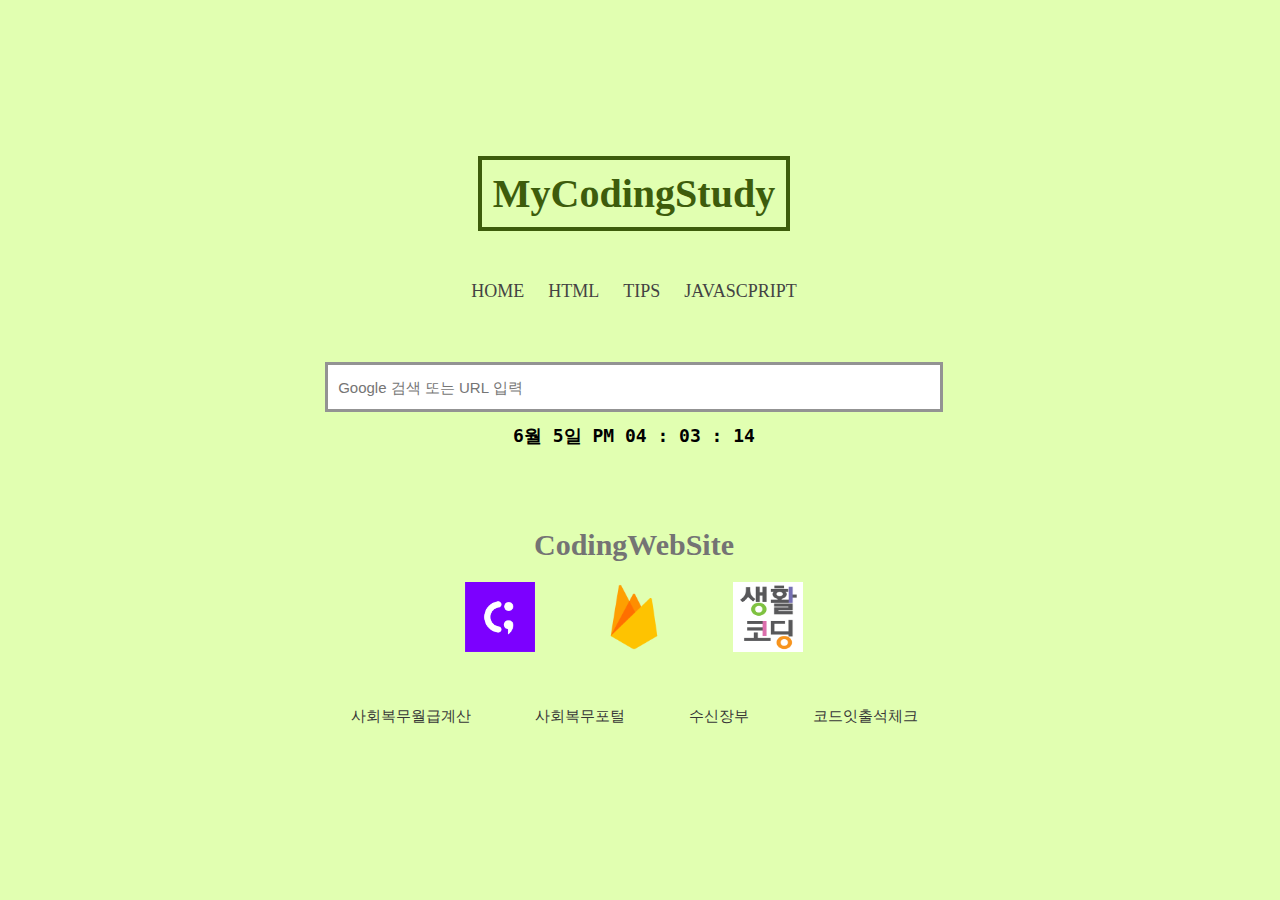
<file: index.html>
<!DOCTYPE html>
  <html>
    <head>
      <meta charset = "utf-8">
      <link rel="stylesheet" href="index.css"></link>
      <title>MyCodingStudy</title>
    </head>
    <body>
      <div class = "container">
      <div class = 'center'><h2 class = 'title'>MyCodingStudy</h2>
        <nav class = 'mainMenu center bottomMargin'>
          <a class ='menu' href="index.html">HOME</a>
          <a class ='menu' href="htmlpractice.html">HTML</a>
          <a class ='menu' href="tips.html">TIPS</a>
          <a class ='menu' href="../javascriptweb/index.html">JAVASCPRIPT</a>
        </nav>
      </div>

      <div class = 'center'>
        <form class = 'center' target = '_blank' action="https://www.google.com/search" method="GET">
          <input class = "searchInput" name="q" type="text" placeholder="Google 검색 또는 URL 입력">
        </form>
      </div>

      <div class = "js-clock bottomMargin">
        <h1 class = "clockTitle center"></h1>
      </div>

      <div class = 'center bottomMargin'><h2 class = 'webTitle'>CodingWebSite</h2>
        <nav class = 'webSiteMenu center'>
          <a class ='menu' href="https://www.codeit.kr/" target = "_blank"><img class = 'menuImg' src = "코드잇.png"></a>
          <a class ='menu' href="https://nomadcoders.co/javascript-for-beginners/lectures/1475" target = "_blank"><img class = 'menuImg' src = "노마드코더.png"></a>
          <a class ='menu' href="https://opentutorials.org/course/1" target = "_blank"><img class = 'menuImg' src = "생활코딩.png"></a>
        </nav>
      </div>

      <div class = 'center'>
        <nav class = 'webSiteMenu center topMargin'>
          <a class = "smallMenu" href="https://gongik.info/Calculator" target ='_blank'>사회복무월급계산</a>
          <a class = "smallMenu" href="https://sbm.mma.go.kr/caisSHBS/" target ='_blank'>사회복무포털</a>
          <a class = "smallMenu" href="https://docs.google.com/spreadsheets/d/1mxeWvG3enigDXMDYCbRwXCZsCbuSzW2JLZNI3QoNGH4/edit#gid=0" target ='_blank'>수신장부</a>
          <a class = "smallMenu" href="https://cafe.naver.com/ArticleList.nhn?search.clubid=30367563&search.menuid=58&search.boardtype=L" target ="_blank">코드잇출석체크</a>
        </nav>
      </div>

      
      </div>
    </body>
    <script src = 'now.js'></script>
    <script src = "clock.js"></script>
  </html>
</file>
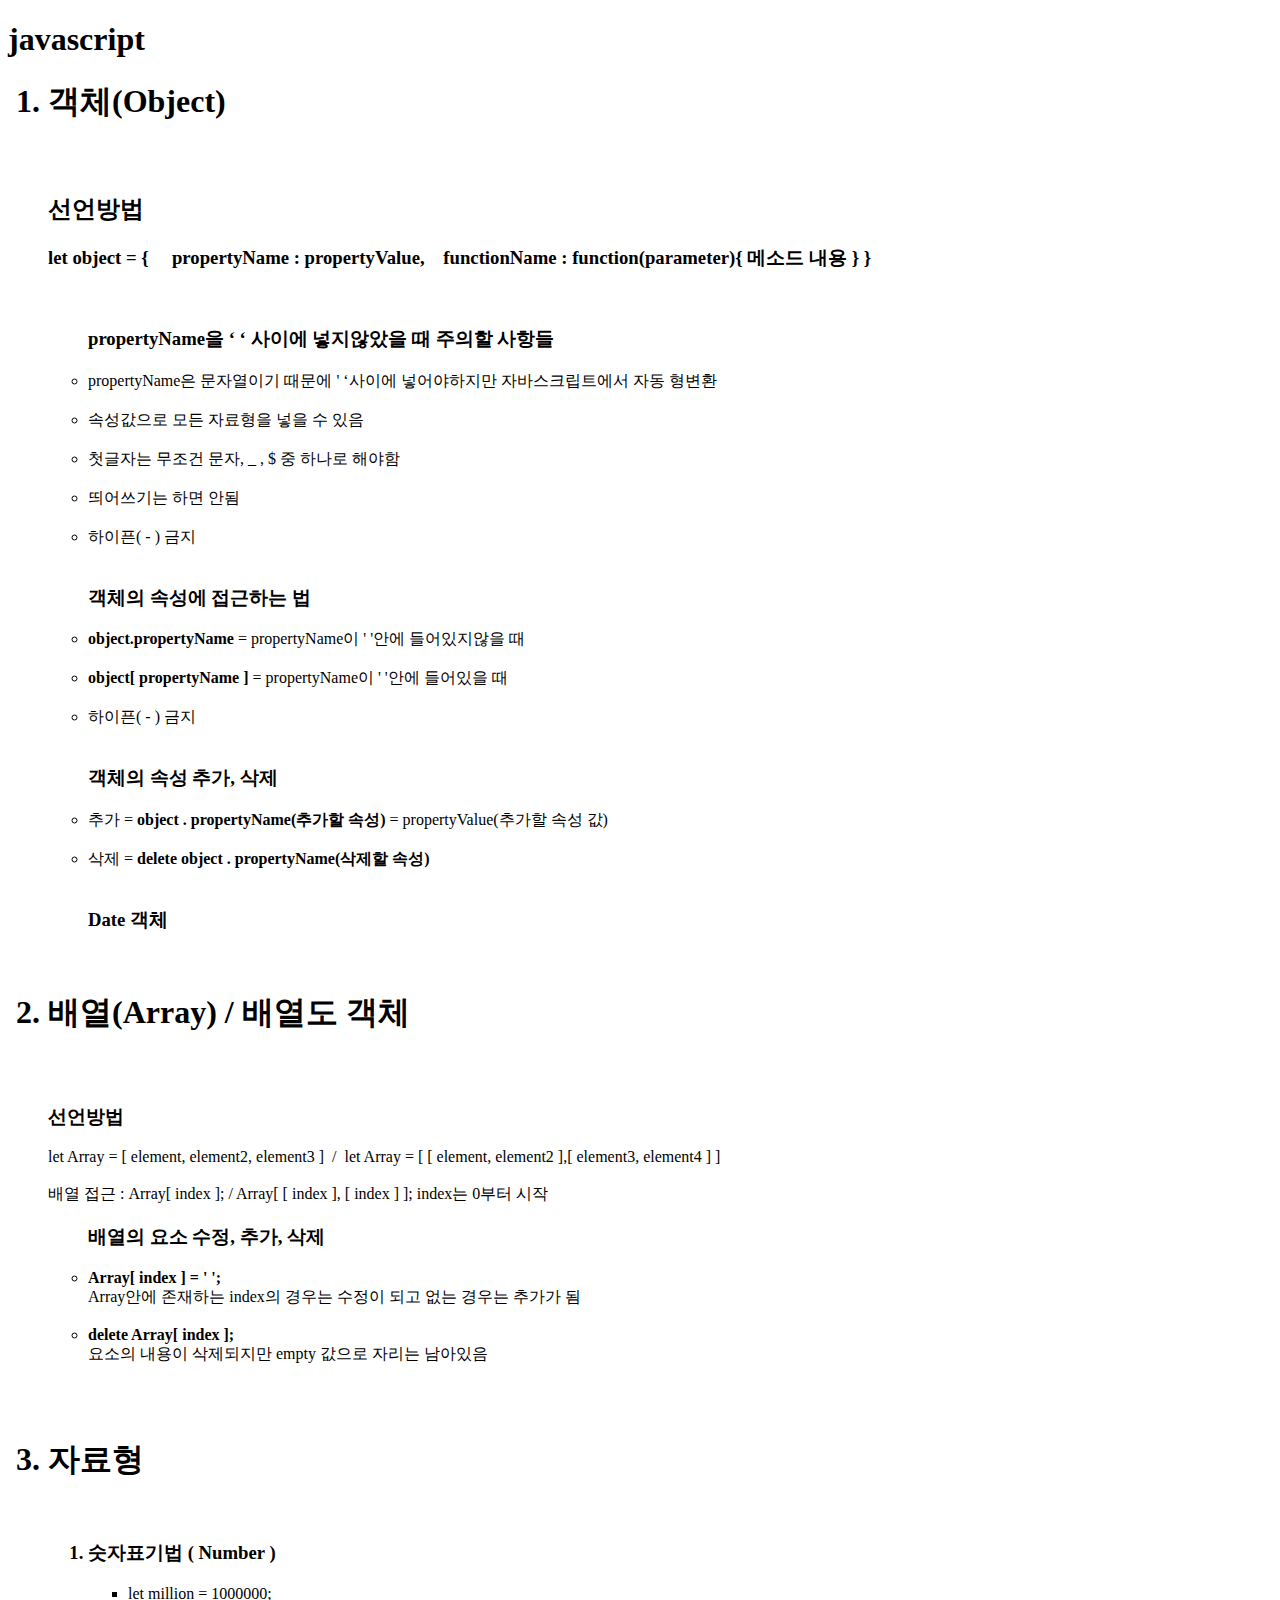
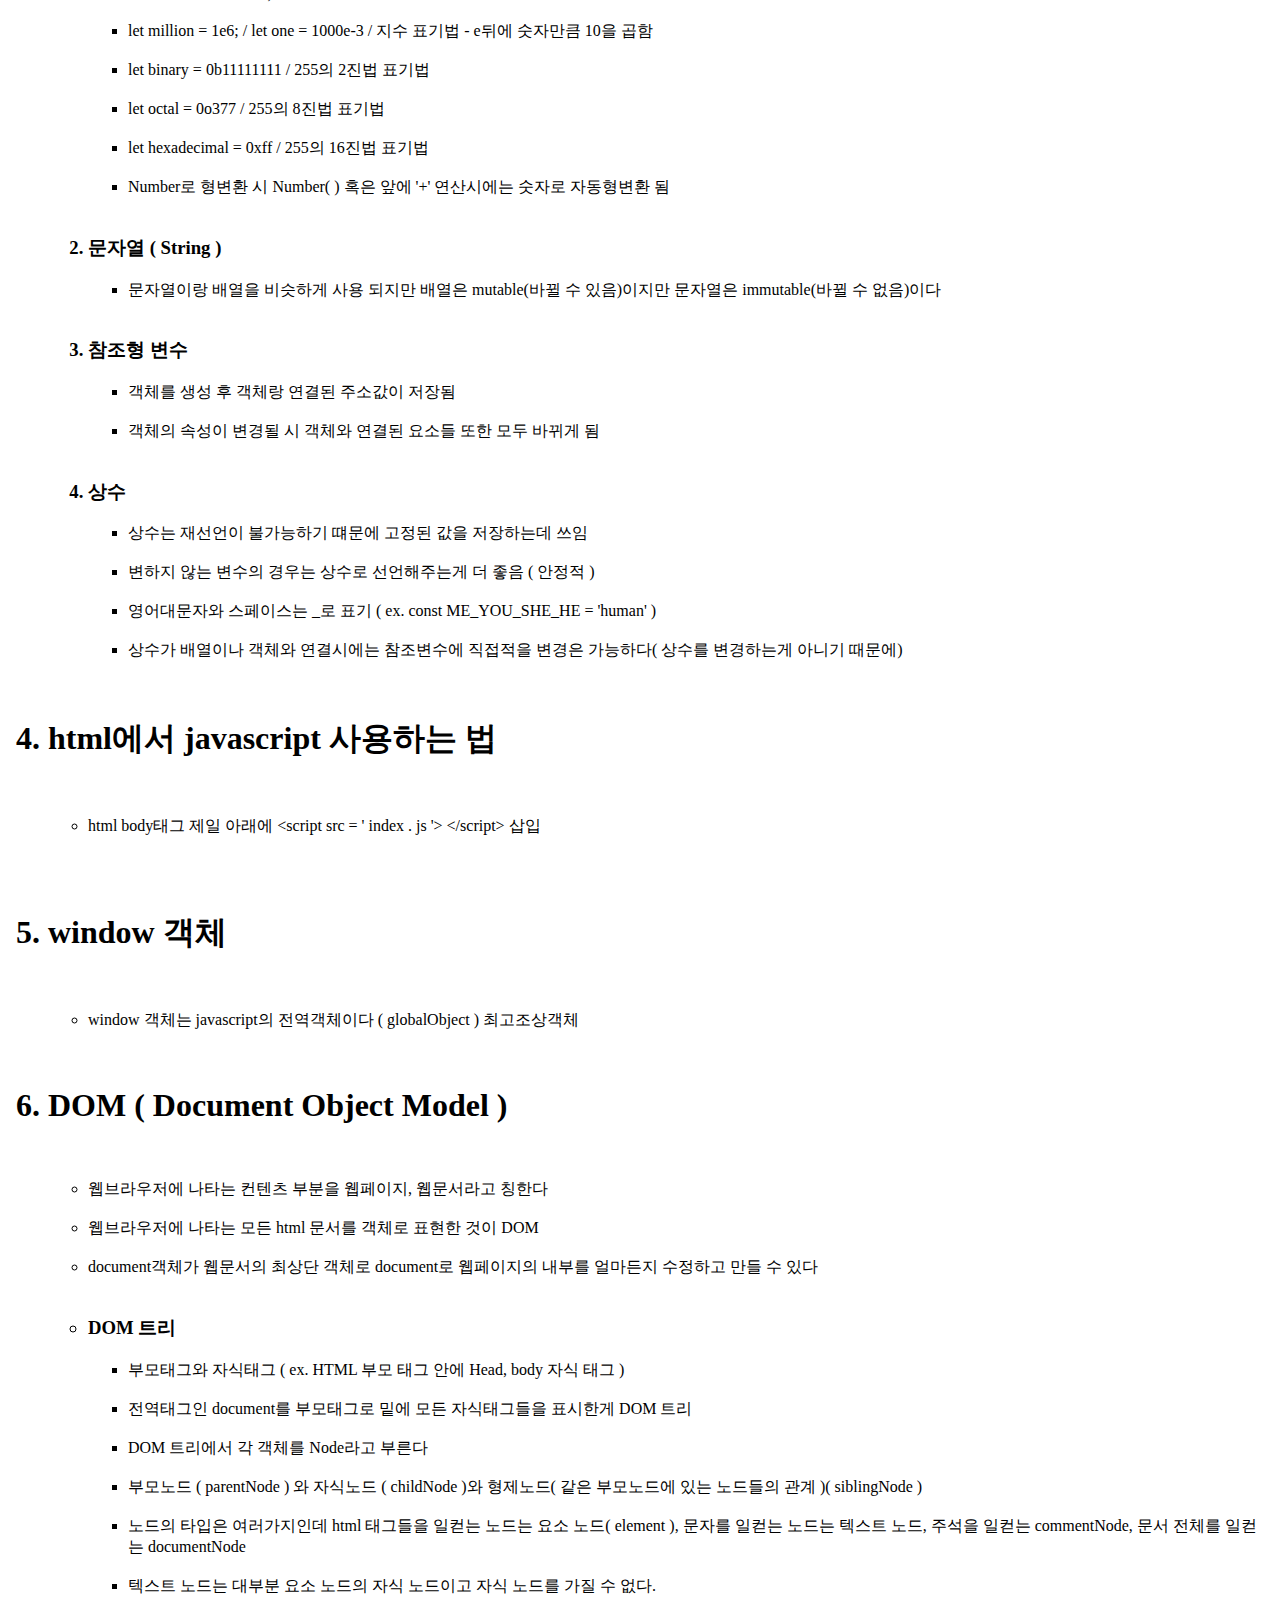
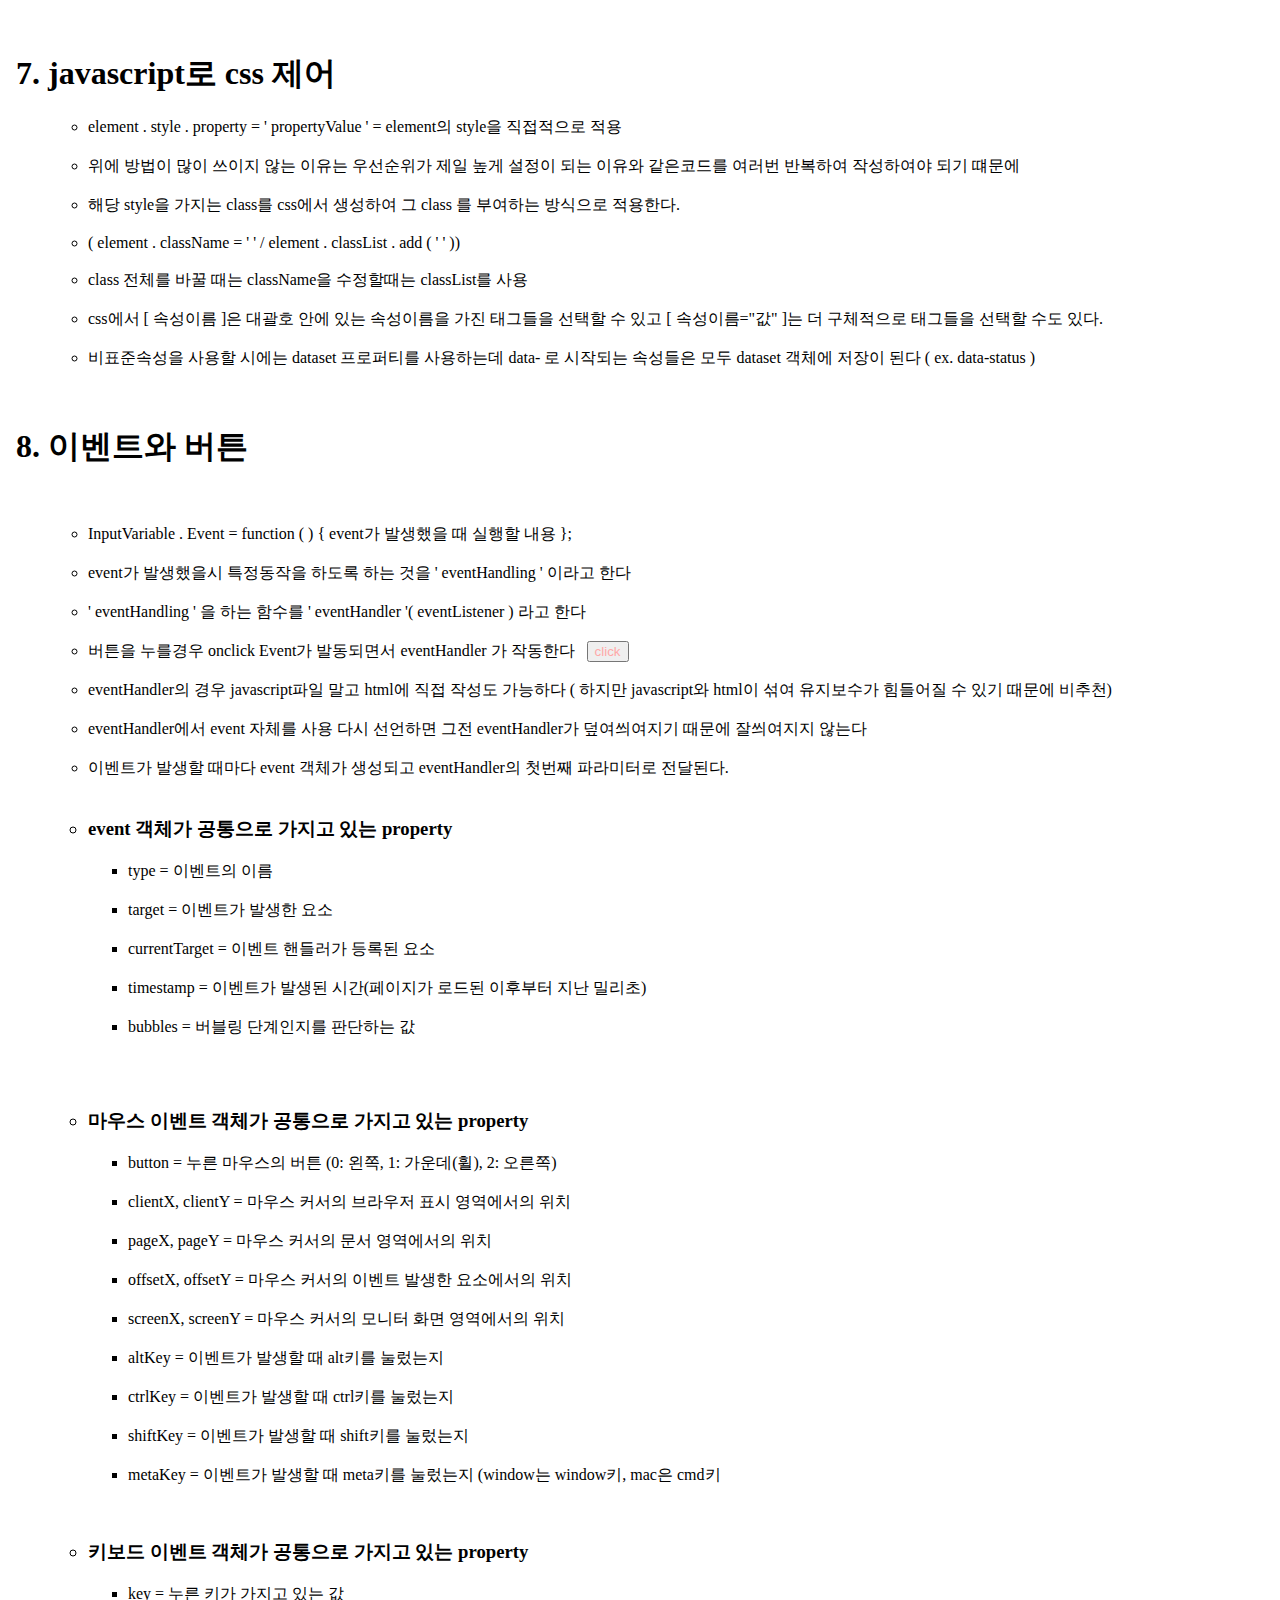
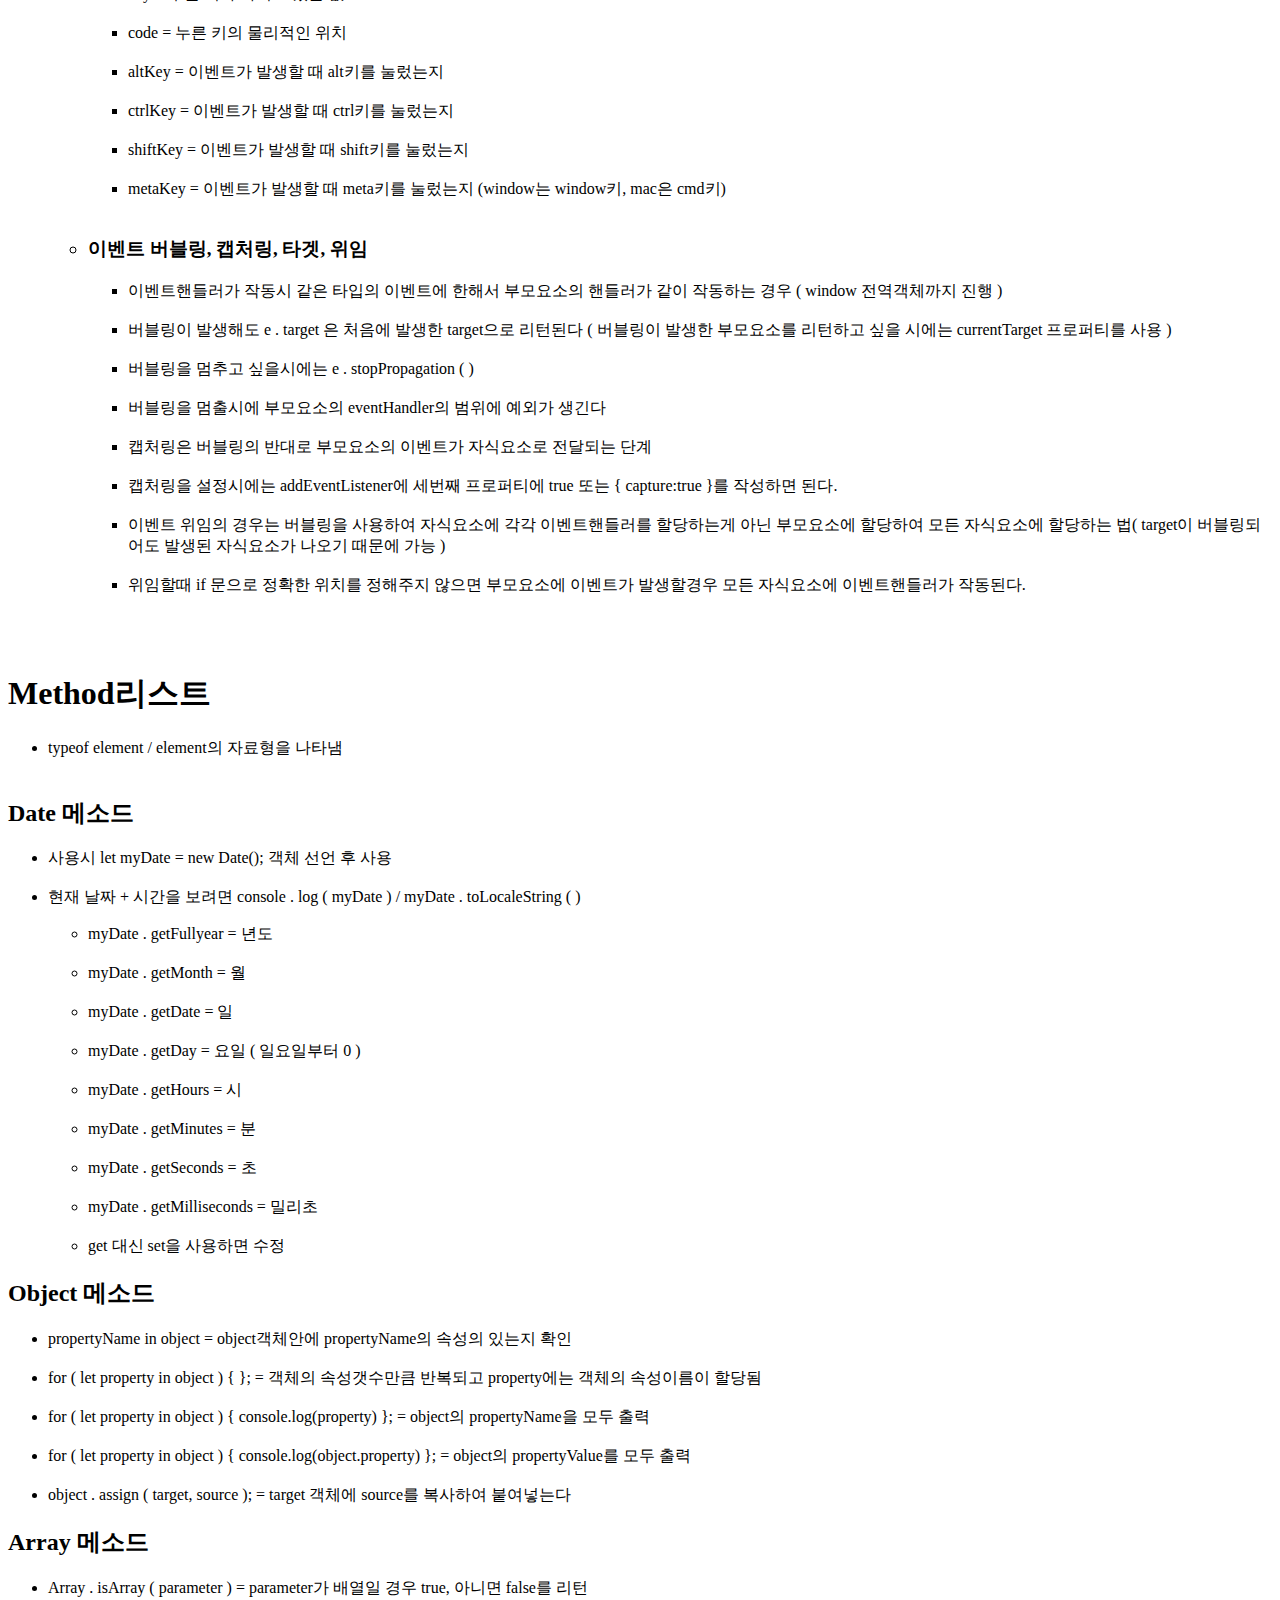
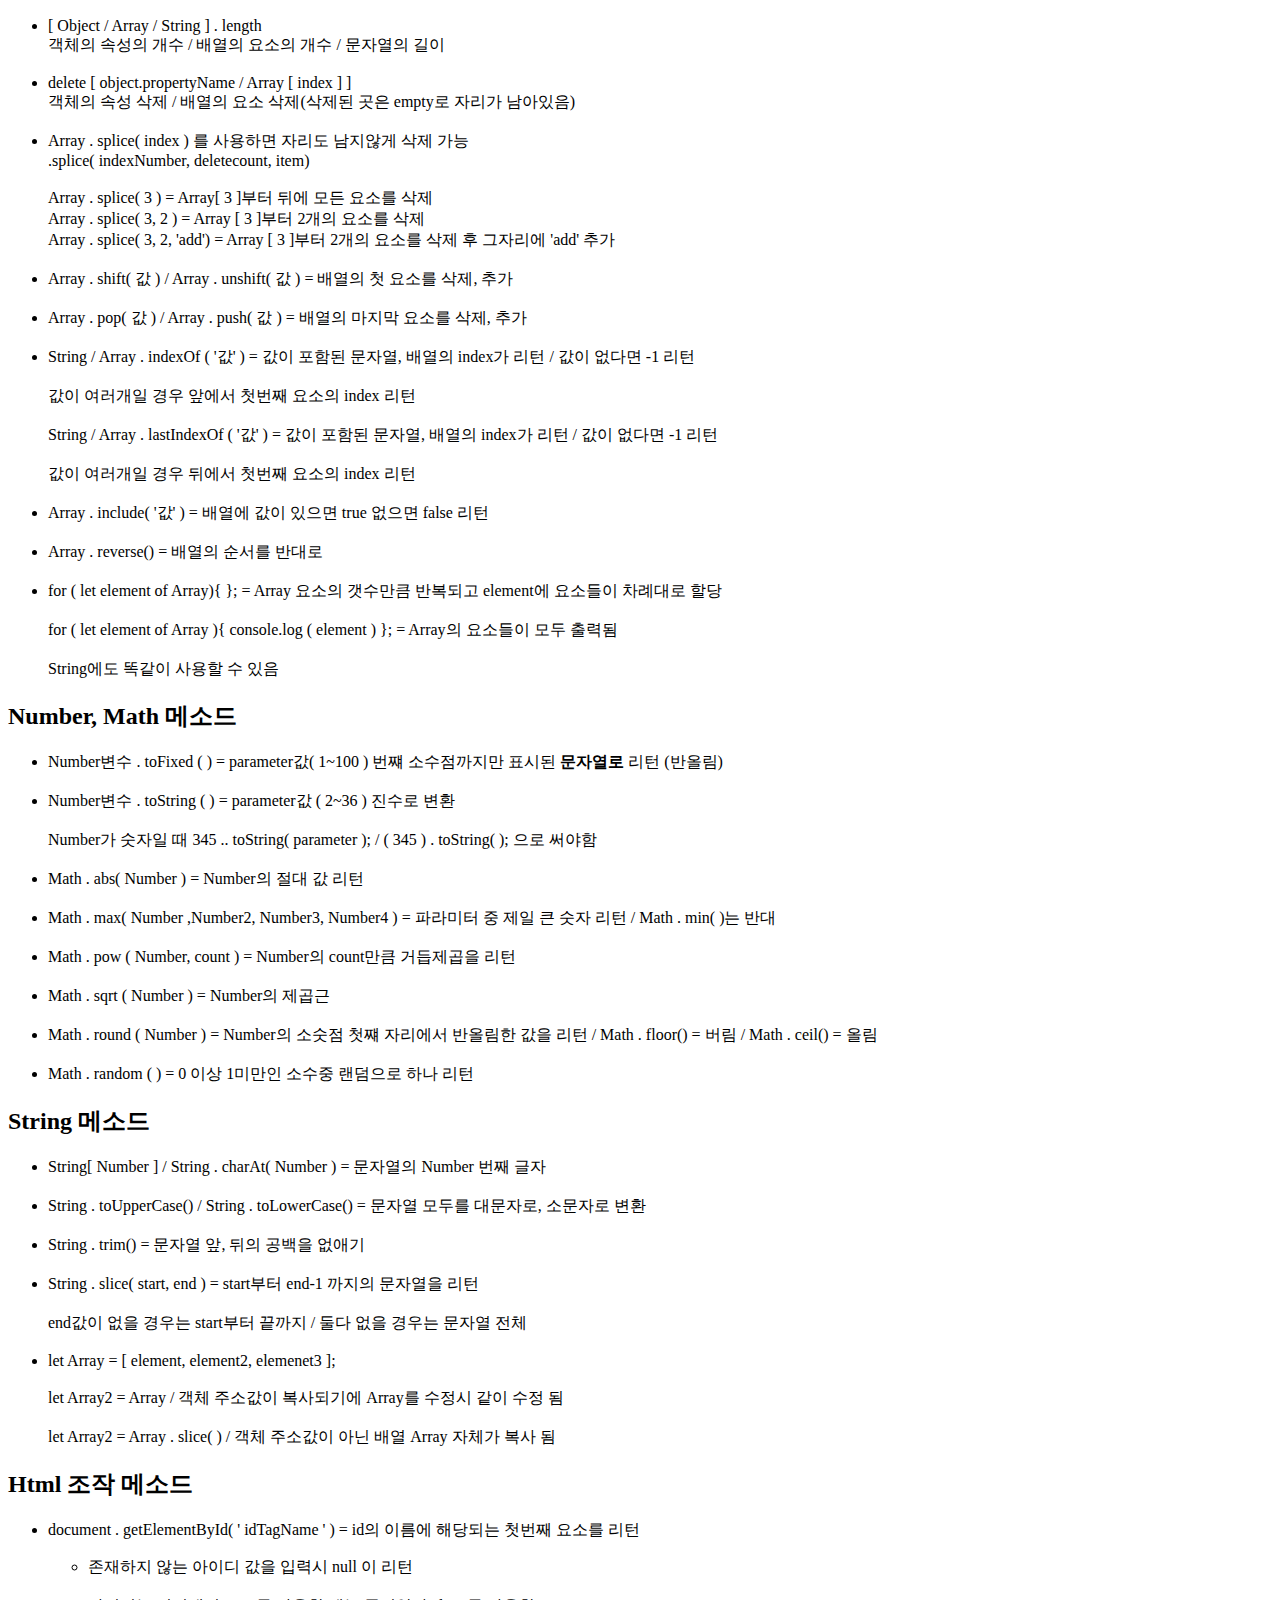
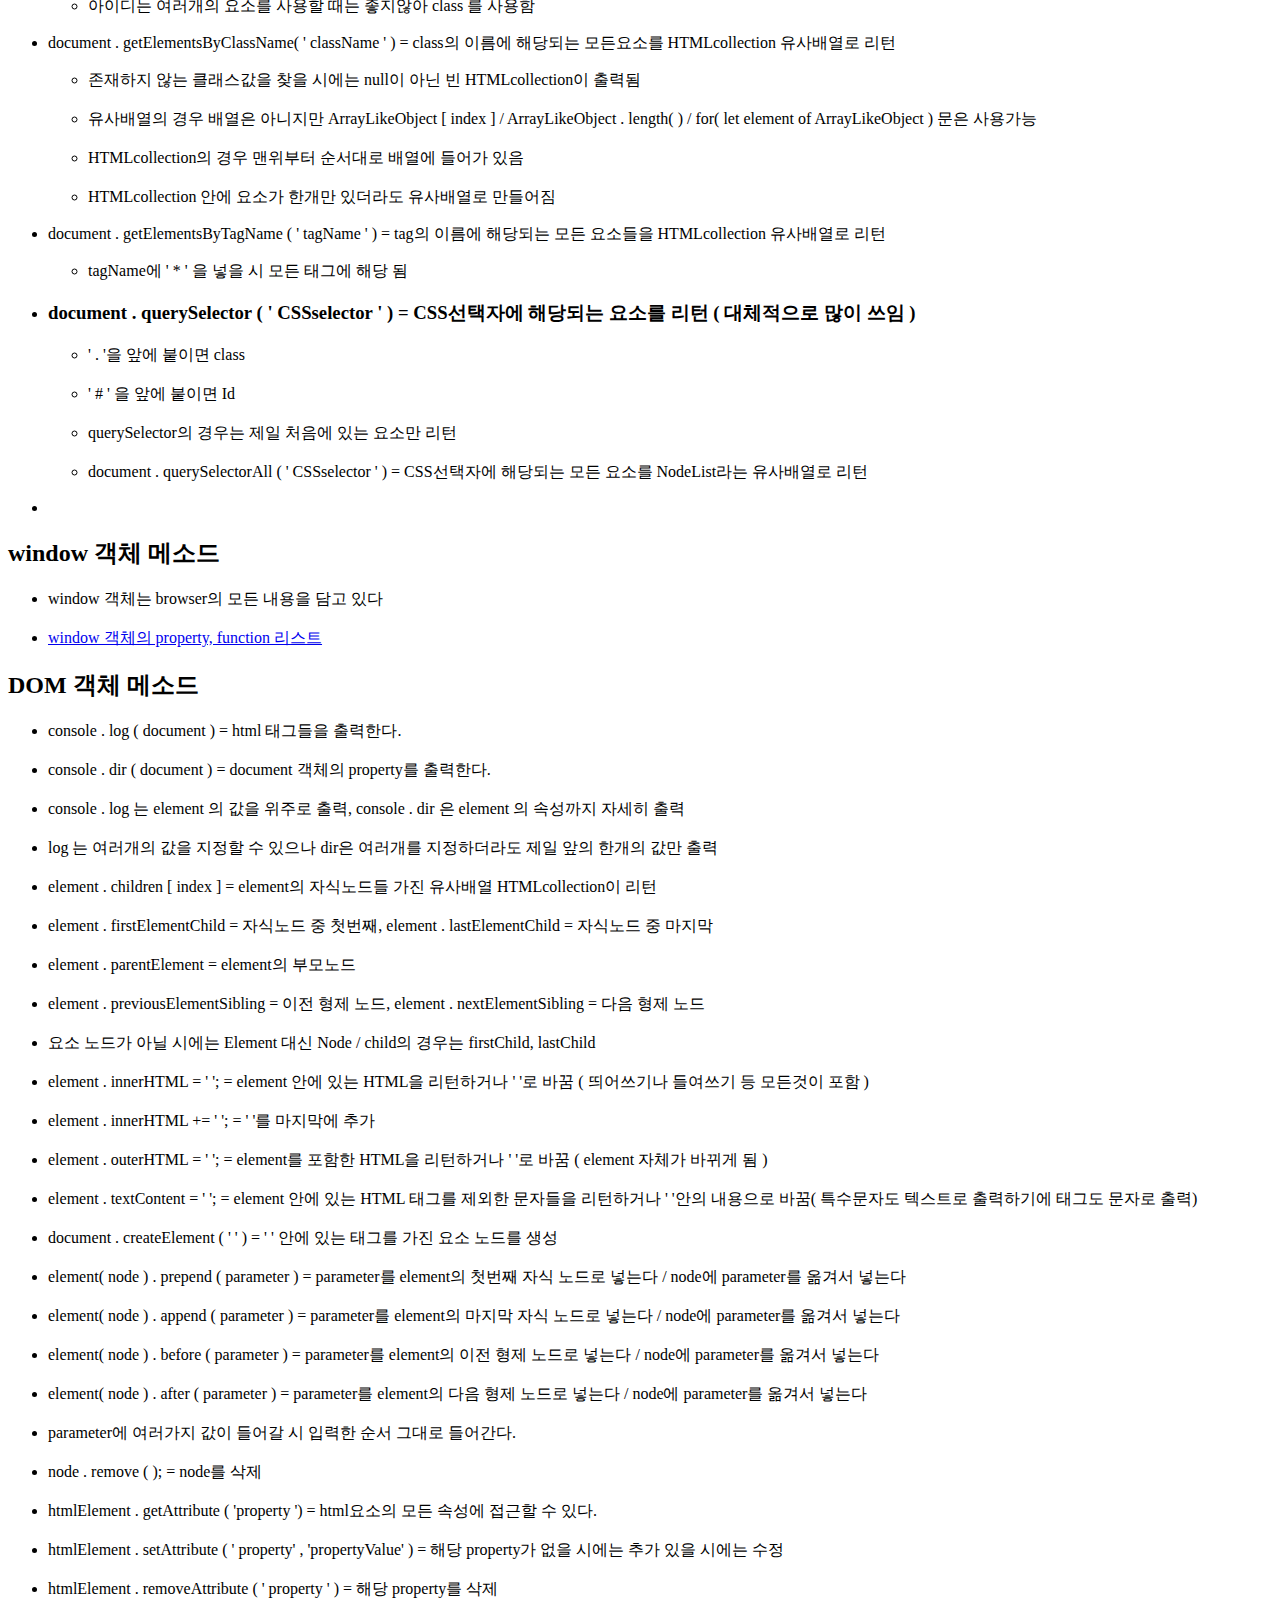
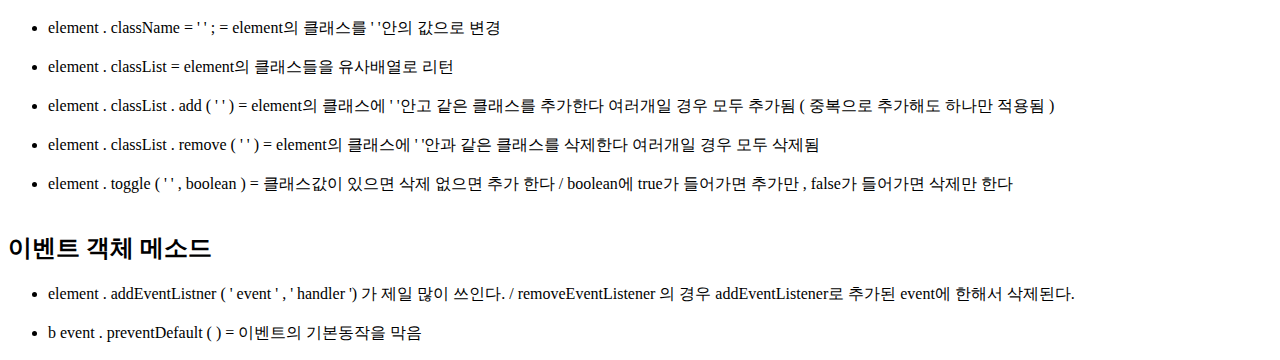
<file: javascriptweb/index.html>
<!DOCTYPE html>
<html>
  <head>
    <title>javascript공부</title>
    <link rel="stylesheet" href="button.css">
  </head>
  <body>
    <!-- 공부한 내용 -->
    <h1 class = 'chapter'>javascript</h1> 
    <ol>
      <h1><li class = 'theme'>객체(Object)</li></h><br>
      <p>
        <h2>선언방법</h2>
        <h3>let object = { &emsp;propertyName : propertyValue,&emsp;functionName : function(parameter){ 메소드 내용 } }</h3><br>
      <ul>
        <h3 class = 'subtheme'>
        propertyName을 ‘ ‘ 사이에 넣지않았을 때 주의할 사항들
        </h3>
        <li>
          propertyName은 문자열이기 때문에 ' ‘사이에 넣어야하지만 자바스크립트에서 자동 형변환
        </li><br>
        <li>
          속성값으로 모든 자료형을 넣을 수 있음
        </li><br>
        <li>
          첫글자는 무조건 문자, _ , $ 중 하나로 해야함
        </li><br>
        <li>
          띄어쓰기는 하면 안됨
        </li><br>
        <li>
          하이픈( - ) 금지
        </li>
      </ul><br>
      <ul>
        <h3 class = 'subtheme'>객체의 속성에 접근하는 법</h3>
        <li>
          <b>object.propertyName</b> = propertyName이 ' '안에 들어있지않을 때
        </li><br>
        <li>
          <b>object[ propertyName ]</b> = propertyName이 ' '안에 들어있을 때 
        </li><br>
        <li>
          하이픈( - ) 금지
        </li>
      </ul><br>
      <ul>
        <h3 class = 'subtheme'>객체의 속성 추가, 삭제</h3>
        <li>추가 = <b>object . propertyName(추가할 속성)</b> = propertyValue(추가할 속성 값) </li><br>
        <li>삭제 = <b>delete object . propertyName(삭제할 속성)</b> </li><br>
      </ul>
      <ul>
        <h3 class = 'subtheme'>Date 객체</h3>
        
      </ul>
      </p>
      <br>
      <h1><li class = 'theme'>배열(Array) / 배열도 객체</li></h><br>
      <p>
      <h3>선언방법</h3>
      let Array = [ element, element2, element3 ]  &nbsp;/&nbsp;  let Array = [ [ element, element2 ],[ element3, element4 ] ]
      <br>
      <br>배열 접근 : Array[ index ]; / Array[ [ index ], [ index ] ]; index는 0부터 시작</li>
      <ul>
        <h3 class = 'subtheme'>배열의 요소 수정, 추가, 삭제</h3>
        <li><b>Array[ index ] = ' ';</b><br>Array안에 존재하는 index의 경우는 수정이 되고 없는 경우는 추가가 됨</li><br>
        <li><b>delete Array[ index ];</b><br>요소의 내용이 삭제되지만 empty 값으로 자리는 남아있음</li><br>
      </ul>
      </p>
      <br>
      <h1><li class = 'theme'>자료형</li></h1><br>
      <p>
        <ol>
        <h3 class = 'subtheme'><li>숫자표기법 ( Number )</li></h3>
          <ul>
            <li>let million = 1000000;</li>
            <br><li>let million = 1e6; / let one = 1000e-3 / 지수 표기법 - e뒤에 숫자만큼 10을 곱함</li>
            <br><li>let binary = 0b11111111 / 255의 2진법 표기법</li>
            <br><li>let octal = 0o377 / 255의 8진법 표기법</li>
            <br><li>let hexadecimal = 0xff / 255의 16진법 표기법</li>
            <br><li>Number로 형변환 시 Number( ) 혹은 앞에 '+' 연산시에는 숫자로 자동형변환 됨</li>
          </ul><br>
        <h3 class = 'subtheme'><li>문자열 ( String )</li></h3>
          <ul>
            <li>문자열이랑 배열을 비슷하게 사용 되지만 배열은 mutable(바뀔 수 있음)이지만 문자열은 immutable(바뀔 수 없음)이다</li>
          </ul><br>
        <h3 class = 'subtheme'><li>참조형 변수 </li></h3>
          <ul>
            <li>객체를 생성 후 객체랑 연결된 주소값이 저장됨</li>
            <br><li>객체의 속성이 변경될 시 객체와 연결된 요소들 또한 모두 바뀌게 됨 </li>
          </ul><br>
        <h3 class = 'subtheme'><li>상수</li></h3>
          <ul>
            <li>
              상수는 재선언이 불가능하기 떄문에 고정된 값을 저장하는데 쓰임
            </li><br>
            <li>
              변하지 않는 변수의 경우는 상수로 선언해주는게 더 좋음 ( 안정적 )
            </li><br>
            <li>
              영어대문자와 스페이스는 _로 표기 ( ex. const ME_YOU_SHE_HE = 'human' )
            </li><br>
            <li>
              상수가 배열이나 객체와 연결시에는 참조변수에 직접적을 변경은 가능하다( 상수를 변경하는게 아니기 때문에)
            </li>
          </ul>
        </ol>
      </p>
      <br>
      <h1><li class = 'theme'>html에서 javascript 사용하는 법</li></h1><br>
       <p>
         <ul>
           <li>html body태그 제일 아래에 &lt;script src = ' index . js '&gt; &lt;/script&gt; 삽입 </li>
         </ul>
         <br>
       </p>
       <br>
      <h1><li class = 'theme'>window 객체</li></h1><br>
      <p>
        <ul>
          <li>
            window 객체는 javascript의 전역객체이다 ( globalObject ) 최고조상객체
          </li>
        </ul>
      </p>
      <br>
      <h1><li class = 'theme'>DOM ( Document Object Model )</li></h1><br>
      <p>
        <ul>
          <li>
            웹브라우저에 나타는 컨텐츠 부분을 웹페이지, 웹문서라고 칭한다
          </li><br>
          <li>
            웹브라우저에 나타는 모든 html 문서를 객체로 표현한 것이 DOM
          </li><br>
          <li>
            document객체가 웹문서의 최상단 객체로 document로 웹페이지의 내부를 얼마든지 수정하고 만들 수 있다
          </li><br>
          <h3 class = 'subtheme'><li>DOM 트리</li></h3>
          <ul>
            <li>부모태그와 자식태그 ( ex. HTML 부모 태그 안에 Head, body 자식 태그 )</li><br>
            <li>전역태그인 document를 부모태그로 밑에 모든 자식태그들을 표시한게 DOM 트리</li><br>
            <li>DOM 트리에서 각 객체를 Node라고 부른다</li><br>
            <li>부모노드 ( parentNode ) 와 자식노드 ( childNode )와 형제노드( 같은 부모노드에 있는 노드들의 관계 )( siblingNode )</li><br>
            <li>노드의 타입은 여러가지인데 html 태그들을 일컫는 노드는 요소 노드( element ), 문자를 일컫는 노드는 텍스트 노드, 주석을 일컫는 commentNode, 문서 전체를 일컫는 documentNode </li><br>
            <li>텍스트 노드는 대부분 요소 노드의 자식 노드이고 자식 노드를 가질 수 없다.</li>
          </ul>

          
        </ul>
      </p><br>
      <h1><li class = 'theme'>javascript로 css 제어</li></h1>
      <p>
        <ul>
          <li>
            element . style . property = ' propertyValue ' = element의 style을 직접적으로 적용
          </li><br>
          <li>
            위에 방법이 많이 쓰이지 않는 이유는 우선순위가 제일 높게 설정이 되는 이유와 같은코드를 여러번 반복하여 작성하여야 되기 떄문에
          </li><br>
          <li>
            해당 style을 가지는 class를 css에서 생성하여 그 class 를 부여하는 방식으로 적용한다. 
          </li> <br>
          <li>
            ( element . className = ' ' / element . classList . add ( ' ' ))
          </li><br>
          <li>
            class 전체를 바꿀 때는 className을 수정할때는 classList를 사용
          </li><br>
          <li>
            css에서 [ 속성이름 ]은 대괄호 안에 있는 속성이름을 가진 태그들을 선택할 수 있고 [ 속성이름="값" ]는 더 구체적으로 태그들을 선택할 수도 있다.
          </li><br>
          <li>
            비표준속성을 사용할 시에는 dataset 프로퍼티를 사용하는데 data- 로 시작되는 속성들은 모두 dataset 객체에 저장이 된다 ( ex. data-status )
          </li>
        </ul>
      </p><br>
      <h1><li class = 'theme'>이벤트와 버튼</li></h1><br>
        <p>
          <ul>
            <li>
              InputVariable . Event = function ( ) { event가 발생했을 때 실행할 내용 };
            </li><br>
            <li>
              event가 발생했을시 특정동작을 하도록 하는 것을 ' eventHandling ' 이라고 한다
            </li><br>
            <li>
              ' eventHandling ' 을 하는 함수를 ' eventHandler '( eventListener ) 라고 한다 
            </li><br>
            <li>
              버튼을 누를경우 onclick Event가 발동되면서 eventHandler 가 작동한다 &nbsp;
              <input type="button" id = 'button'  value = 'click'/>
            </li><br>
            <li>
              eventHandler의 경우 javascript파일 말고 html에 직접 작성도 가능하다 ( 하지만 javascript와 html이 섞여 유지보수가 힘들어질 수 있기 때문에 비추천)
            </li><br>
            <li>
              eventHandler에서 event 자체를 사용 다시 선언하면 그전 eventHandler가 덮여씌여지기 때문에 잘씌여지지 않는다 
            </li><br>
            <li>
              이벤트가 발생할 때마다 event 객체가 생성되고 eventHandler의 첫번째 파라미터로 전달된다.
            </li><br>
            <h3 class = 'subtheme'><li>event 객체가 공통으로 가지고 있는 property</li></h3>
            <p>
              <ul>
                <li>type = 이벤트의 이름</li><br>
                <li>target = 이벤트가 발생한 요소</li><br>
                <li>currentTarget = 이벤트 핸들러가 등록된 요소</li><br>
                <li>timestamp = 이벤트가 발생된 시간(페이지가 로드된 이후부터 지난 밀리초)</li><br>
                <li>bubbles = 버블링 단계인지를 판단하는 값</li><br>
              </ul>
            </p><br>
            <h3 class = 'subtheme'><li>마우스 이벤트 객체가 공통으로 가지고 있는 property</li></h3>
            <p>
              <ul>
                <li>button = 누른 마우스의 버튼 (0: 왼쪽, 1: 가운데(휠), 2: 오른쪽)</li><br>
                <li>clientX, clientY = 마우스 커서의 브라우저 표시 영역에서의 위치</li><br>
                <li>
                  pageX, pageY = 마우스 커서의 문서 영역에서의 위치
                </li><br>
                <li>
                  offsetX, offsetY = 마우스 커서의 이벤트 발생한 요소에서의 위치
                </li><br>
                <li>
                  screenX, screenY = 마우스 커서의 모니터 화면 영역에서의 위치
                </li><br>
                <li>
                  altKey = 이벤트가 발생할 때 alt키를 눌렀는지
                </li><br>
                <li>
                  ctrlKey = 이벤트가 발생할 때 ctrl키를 눌렀는지
                </li><br>
                <li>
                  shiftKey = 이벤트가 발생할 때 shift키를 눌렀는지
                </li><br>
                <li>
                  metaKey = 이벤트가 발생할 때 meta키를 눌렀는지 (window는 window키, mac은 cmd키
                </li>
              </ul>
            </p><br>
            <h3 class = 'subtheme'><li>키보드 이벤트 객체가 공통으로 가지고 있는 property</li></h3>
            <p>
              <ul>
                <li>
                  key	 = 누른 키가 가지고 있는 값
                </li><br>
                <li>
                  code = 누른 키의 물리적인 위치
                </li><br>
                <li>
                  altKey = 이벤트가 발생할 때 alt키를 눌렀는지
                </li><br>
                <li>
                  ctrlKey = 이벤트가 발생할 때 ctrl키를 눌렀는지
                </li><br>
                <li>
                  shiftKey = 이벤트가 발생할 때 shift키를 눌렀는지
                </li><br>
                <li>
                  metaKey = 이벤트가 발생할 때 meta키를 눌렀는지 (window는 window키, mac은 cmd키)
                </li><br>
              </ul>
            </p>
            <h3 class = 'subtheme'><li>이벤트 버블링, 캡처링, 타겟, 위임</li></h3>
            <p>
              <ul>
                <li>
                  이벤트핸들러가 작동시 같은 타입의 이벤트에 한해서 부모요소의 핸들러가 같이 작동하는 경우 ( window 전역객체까지 진행 )
                </li><br>
                <li>
                  버블링이 발생해도 e . target 은 처음에 발생한 target으로 리턴된다 ( 버블링이 발생한 부모요소를 리턴하고 싶을 시에는 currentTarget 프로퍼티를 사용 )
                </li><br>
                <li>
                  버블링을 멈추고 싶을시에는 e . stopPropagation ( )
                </li><br>
                <li>
                  버블링을 멈출시에 부모요소의 eventHandler의 범위에 예외가 생긴다
                </li><br>
                <li>
                  캡처링은 버블링의 반대로 부모요소의 이벤트가 자식요소로 전달되는 단계
                </li><br>
                <li>
                  캡처링을 설정시에는 addEventListener에 세번째 프로퍼티에 true 또는 { capture:true }를 작성하면 된다.
                </li><br>
                <li>
                  이벤트 위임의 경우는 버블링을 사용하여 자식요소에 각각 이벤트핸들러를 할당하는게 아닌 부모요소에 할당하여 모든 자식요소에 할당하는 법( target이 버블링되어도 발생된 자식요소가 나오기 때문에 가능 )
                </li><br>
                <li>
                  위임할때 if 문으로 정확한 위치를 정해주지 않으면 부모요소에 이벤트가 발생할경우 모든 자식요소에 이벤트핸들러가 작동된다.
                </li>
              

              </ul>
            </p>
            <h3 class = 'subtheme'></h3>
          </ul>
        </p>
    </ol>
    <br><br><!-- 메소드들 -->
    <h1 class = 'chapter'>Method리스트</h1>
    
    <ul>
      <li>
        typeof element / element의 자료형을 나타냄
      </li><br>
    </ul>
      <h2 class = 'theme'>Date 메소드</h2>
      <ul>
        <li>사용시 let myDate = new Date(); 객체 선언 후 사용</li><br>
        <li>현재 날짜 + 시간을 보려면 console . log ( myDate ) / myDate . toLocaleString ( )<br>
          <p>
            <ul>
              <li>myDate . getFullyear = 년도</li><br>
              <li>myDate . getMonth = 월</li><br>
              <li>myDate . getDate = 일</li><br>
              <li>myDate . getDay = 요일 ( 일요일부터 0 )</li><br>
              <li>myDate . getHours = 시</li><br>
              <li>myDate . getMinutes = 분</li><br>
              <li>myDate . getSeconds = 초</li><br>
              <li>myDate . getMilliseconds = 밀리초</li><br>
              <li>get 대신 set을 사용하면 수정</li>
            </ul>
          </p>
        </li>
      </ul>
      <h2 class = 'theme'>Object 메소드</h2>
      <ul>
        <li>
          propertyName in object = object객체안에 propertyName의 속성의 있는지 확인
        </li><br>
        <li>
        for ( let property in object ) { }; = 객체의 속성갯수만큼 반복되고 property에는 객체의 속성이름이 할당됨 
        </li><br>
        <li>
          for ( let property in object ) { console.log(property) }; = object의 propertyName을 모두 출력
        </li><br>
        <li>
          for ( let property in object ) { console.log(object.property) }; = object의 propertyValue를 모두 출력
        </li><br>
        <li>
          object . assign ( target, source ); = target 객체에 source를 복사하여 붙여넣는다
        </li>
      </ul>
      <h2 class = 'theme'>Array 메소드</h2>
      <ul>
        <li>
          Array . isArray ( parameter ) = parameter가 배열일 경우 true, 아니면 false를 리턴
        </li><br>
        <li>
          [ Object / Array / String ] . length
          <br>객체의 속성의 개수 / 배열의 요소의 개수 / 문자열의 길이
        </li><br>
        <li>
          delete [ object.propertyName / Array [ index ] ]
          <br>객체의 속성 삭제 /  배열의 요소 삭제(삭제된 곳은 empty로 자리가 남아있음)
        </li><br>
        <li>
          Array . splice( index ) 를 사용하면 자리도 남지않게 삭제 가능
          <br>.splice( indexNumber, deletecount, item)
          <br>
          <br>Array . splice( 3 ) = Array[ 3 ]부터 뒤에 모든 요소를 삭제
          <br>Array . splice( 3, 2 ) = Array [ 3 ]부터 2개의 요소를 삭제
          <br>Array . splice( 3, 2, 'add') = Array [ 3 ]부터 2개의 요소를 삭제 후 그자리에 'add' 추가
        </li><br>
        <li>
          Array . shift( 값 ) / Array . unshift( 값 ) = 배열의 첫 요소를 삭제, 추가
        </li><br>
        <li>
          Array . pop( 값 ) / Array . push( 값 ) = 배열의 마지막 요소를 삭제, 추가
        </li><br>
        <li>
          String / Array . indexOf ( '값' ) = 값이 포함된 문자열, 배열의 index가 리턴 / 값이 없다면 -1 리턴
          <br><br>값이 여러개일 경우 앞에서 첫번째 요소의 index 리턴
          <br>
          <br>String / Array . lastIndexOf ( '값' ) = 값이 포함된 문자열, 배열의 index가 리턴 / 값이 없다면 -1 리턴
          <br><br>  값이 여러개일 경우 뒤에서 첫번째 요소의 index 리턴
        </li><br>
        <li>
          Array . include( '값' ) = 배열에 값이 있으면 true 없으면 false 리턴
        </li><br>
        <li>
          Array . reverse() = 배열의 순서를 반대로
        </li><br>
        <li>
          for ( let element of Array){ }; = Array 요소의 갯수만큼 반복되고 element에 요소들이 차례대로 할당
          <br><br>  for ( let element of Array ){ console.log ( element ) }; = Array의 요소들이 모두 출력됨
          <br><br> String에도 똑같이 사용할 수 있음 
        </li>
      </ul>
      <h2 class = 'theme'> Number, Math 메소드</h2>
      <ul>
        <li>
          Number변수 . toFixed ( ) = parameter값( 1~100 ) 번쨰 소수점까지만 표시된 <b>문자열로</b> 리턴 (반올림)
        </li><br>
        <li> Number변수 . toString ( ) = parameter값 ( 2~36 ) 진수로 변환
        <br><br>Number가 숫자일 때 345 .. toString( parameter ); / ( 345 ) . toString( ); 으로 써야함
        </li><br>
        <li> Math . abs( Number ) = Number의 절대 값 리턴</li><br>
        <li> Math . max( Number ,Number2, Number3, Number4 ) = 파라미터 중 제일 큰 숫자 리턴  / Math . min( )는 반대 </li><br>
        <li>Math . pow ( Number, count ) = Number의 count만큼 거듭제곱을 리턴</li><br>
        <li>Math . sqrt ( Number ) = Number의 제곱근</li><br>
        <li>Math . round ( Number ) = Number의 소숫점 첫쨰 자리에서 반올림한 값을 리턴 / Math . floor() = 버림 / Math . ceil() = 올림</li><br>
        <li>Math . random ( ) = 0 이상 1미만인 소수중 랜덤으로 하나 리턴</li>
      </ul>
      <h2 class = 'theme'> String 메소드</h2>
      <ul>
        <li>String[ Number ] / String . charAt( Number ) = 문자열의 Number 번째 글자</li><br>
        <li>String . toUpperCase() / String . toLowerCase() = 문자열 모두를 대문자로, 소문자로 변환</li><br>
        <li>String . trim() = 문자열 앞, 뒤의 공백을 없애기</li><br>
        <li>String . slice( start, end ) = start부터 end-1 까지의 문자열을 리턴
        <br><br>end값이 없을 경우는 start부터 끝까지 / 둘다 없을 경우는 문자열 전체</li><br>
        <li>let Array = [ element, element2, elemenet3 ];
          <br><br>let Array2 = Array / 객체 주소값이 복사되기에 Array를 수정시 같이 수정 됨
          <br><br>let Array2 = Array . slice( ) / 객체 주소값이 아닌 배열 Array 자체가 복사 됨
        </li>
      </ul>
      <h2 class = 'theme'>Html 조작 메소드</h2>
      <ul>
        <li>document . getElementById( ' idTagName ' ) = id의 이름에 해당되는 첫번째 요소를 리턴 
          <p>
            <ul>
              <li>존재하지 않는 아이디 값을 입력시 null 이 리턴</li><br>
              <li>아이디는 여러개의 요소를 사용할 때는 좋지않아 class 를 사용함</li>
            </ul>
          </p>
        </li>
        <li>
          document . getElementsByClassName( ' className ' ) = class의 이름에 해당되는 모든요소를 HTMLcollection 유사배열로 리턴 
          <p>
            <ul>
              <li>존재하지 않는 클래스값을 찾을 시에는 null이 아닌 빈 HTMLcollection이 출력됨 </li><br>
              <li>유사배열의 경우 배열은 아니지만 ArrayLikeObject [ index ] / ArrayLikeObject . length( ) / for( let element of ArrayLikeObject ) 문은 사용가능</li><br>
              <li>HTMLcollection의 경우 맨위부터 순서대로 배열에 들어가 있음</li><br>
              <li>HTMLcollection 안에 요소가 한개만 있더라도 유사배열로 만들어짐 </li>
            </ul>
          </p>
        </li>
        <li>
          document . getElementsByTagName ( ' tagName ' ) = tag의 이름에 해당되는 모든 요소들을 HTMLcollection 유사배열로 리턴
          <p>
            <ul>
              <li>tagName에 ' * ' 을 넣을 시 모든 태그에 해당 됨</li>
            </ul>
          </p>
        </li>
        <li>
          <h3>document . querySelector ( ' CSSselector ' ) = CSS선택자에 해당되는 요소를 리턴 ( 대체적으로 많이 쓰임 )</h3>
          <p>
            <ul>
              <li> ' . '을 앞에 붙이면 class</li><br>
              <li>' # ' 을 앞에 붙이면 Id</li><br>
              <li>querySelector의 경우는 제일 처음에 있는 요소만 리턴</li><br>
              <li>document . querySelectorAll ( ' CSSselector ' ) = CSS선택자에 해당되는 모든 요소를 NodeList라는 유사배열로 리턴</li>
            </ul>
          </p>
        </li>
        <li></li>
        
      </ul>
      <h2 class = 'theme'>window 객체 메소드</h2>
      <ul>
        <li>
          window 객체는 browser의 모든 내용을 담고 있다
        </li><br>
        <li>
          <a href="https://developer.mozilla.org/ko/docs/Web/API/Window">
          window 객체의 property, function 리스트
          </a>
        </li>
      </ul>
      <h2 class = 'theme'>DOM 객체 메소드</Datag></h2>
      <ul>
        <li>
          console . log ( document ) = html 태그들을 출력한다.
        </li><br>
        <li>
          console . dir ( document ) = document 객체의 property를 출력한다.
        </li><br>
        <li>
          console . log 는 element 의 값을 위주로 출력, console . dir 은 element 의 속성까지 자세히 출력
        </li><br>
        <li>
          log 는 여러개의 값을 지정할 수 있으나 dir은 여러개를 지정하더라도 제일 앞의 한개의 값만 출력
        </li><br>
        <li>
          element . children [ index ] = element의 자식노드들 가진 유사배열 HTMLcollection이 리턴
        </li><br>
        <li>
          element . firstElementChild = 자식노드 중 첫번째, element . lastElementChild = 자식노드 중 마지막
        </li><br>
        <li>
          element . parentElement = element의 부모노드
        </li><br>
        <li>
          element . previousElementSibling = 이전 형제 노드, element . nextElementSibling = 다음 형제 노드
        </li><br>
        <li>
          요소 노드가 아닐 시에는 Element 대신 Node / child의 경우는 firstChild, lastChild 
        </li><br>
        <li>
          element . innerHTML = ' ';  = element 안에 있는 HTML을 리턴하거나 ' '로 바꿈  ( 띄어쓰기나 들여쓰기 등 모든것이 포함 )
        </li><br>
        <li>
          element . innerHTML += ' '; = ' '를 마지막에 추가
        </li><br>
        <li>
          element . outerHTML = ' '; = element를 포함한 HTML을 리턴하거나  ' '로 바꿈 ( element 자체가 바뀌게 됨 )
        </li><br>
        <li>
          element . textContent = ' '; = element 안에 있는 HTML 태그를 제외한 문자들을 리턴하거나 ' '안의 내용으로 바꿈( 특수문자도 텍스트로 출력하기에 태그도 문자로 출력)
        </li><br>
        <li>
          document . createElement ( ' ' ) = ' ' 안에 있는 태그를 가진 요소 노드를 생성
        </li><br>
        <li>
          element( node ) . prepend ( parameter ) = parameter를 element의 첫번째 자식 노드로 넣는다 / node에 parameter를 옮겨서 넣는다
        </li><br>
        <li>
          element( node ) . append ( parameter ) = parameter를 element의 마지막 자식 노드로 넣는다 / node에 parameter를 옮겨서 넣는다
        </li><br>
        <li>
          element( node ) . before ( parameter ) = parameter를 element의 이전 형제 노드로 넣는다 / node에 parameter를 옮겨서 넣는다
        </li><br>
        <li>
          element( node ) . after ( parameter ) = parameter를 element의 다음 형제 노드로 넣는다 / node에 parameter를 옮겨서 넣는다
        </li><br>
        <li>
          parameter에 여러가지 값이 들어갈 시 입력한 순서 그대로 들어간다.
        </li><br>
        <li>
          node . remove ( ); = node를 삭제
        </li><br>
        <li>
          htmlElement . getAttribute ( 'property ') = html요소의 모든 속성에 접근할 수 있다.
        </li><br>
        <li>
          htmlElement . setAttribute ( ' property' , 'propertyValue' ) = 해당 property가 없을 시에는 추가 있을 시에는 수정
        </li><br>
        <li>
          htmlElement . removeAttribute ( ' property ' ) = 해당 property를 삭제 
        </li><br>
        <li>
          element . className = ' ' ; = element의 클래스를 ' '안의 값으로 변경
        </li><br>
        <li>
          element . classList = element의 클래스들을 유사배열로 리턴
        </li> <br>
        <li>
          element . classList . add ( ' ' ) = element의 클래스에 ' '안고 같은 클래스를 추가한다 여러개일 경우 모두 추가됨 ( 중복으로 추가해도 하나만 적용됨 )
        </li><br>
        <li>
          element . classList . remove ( ' ' ) = element의 클래스에 ' '안과 같은 클래스를 삭제한다 여러개일 경우 모두 삭제됨
        </li><br>
        <li>
          element . toggle ( ' ' , boolean ) = 클래스값이 있으면 삭제 없으면 추가 한다 / boolean에 true가 들어가면 추가만 , false가 들어가면 삭제만 한다
        </li><br>

      </ul>
      <h2 class = 'theme'>이벤트 객체 메소드</h2>
      <ul>
        <li>
          element . addEventListner ( ' event ' , ' handler ') 가 제일 많이 쓰인다.  / removeEventListener 의 경우 addEventListener로 추가된 event에 한해서 삭제된다.
         </li><br>
         <li>b
           event . preventDefault ( ) = 이벤트의 기본동작을 막음 
         </li>
      </ul>
    </ul>
    <script src = 'button.js'></script>
  </body>
</html>
</file>
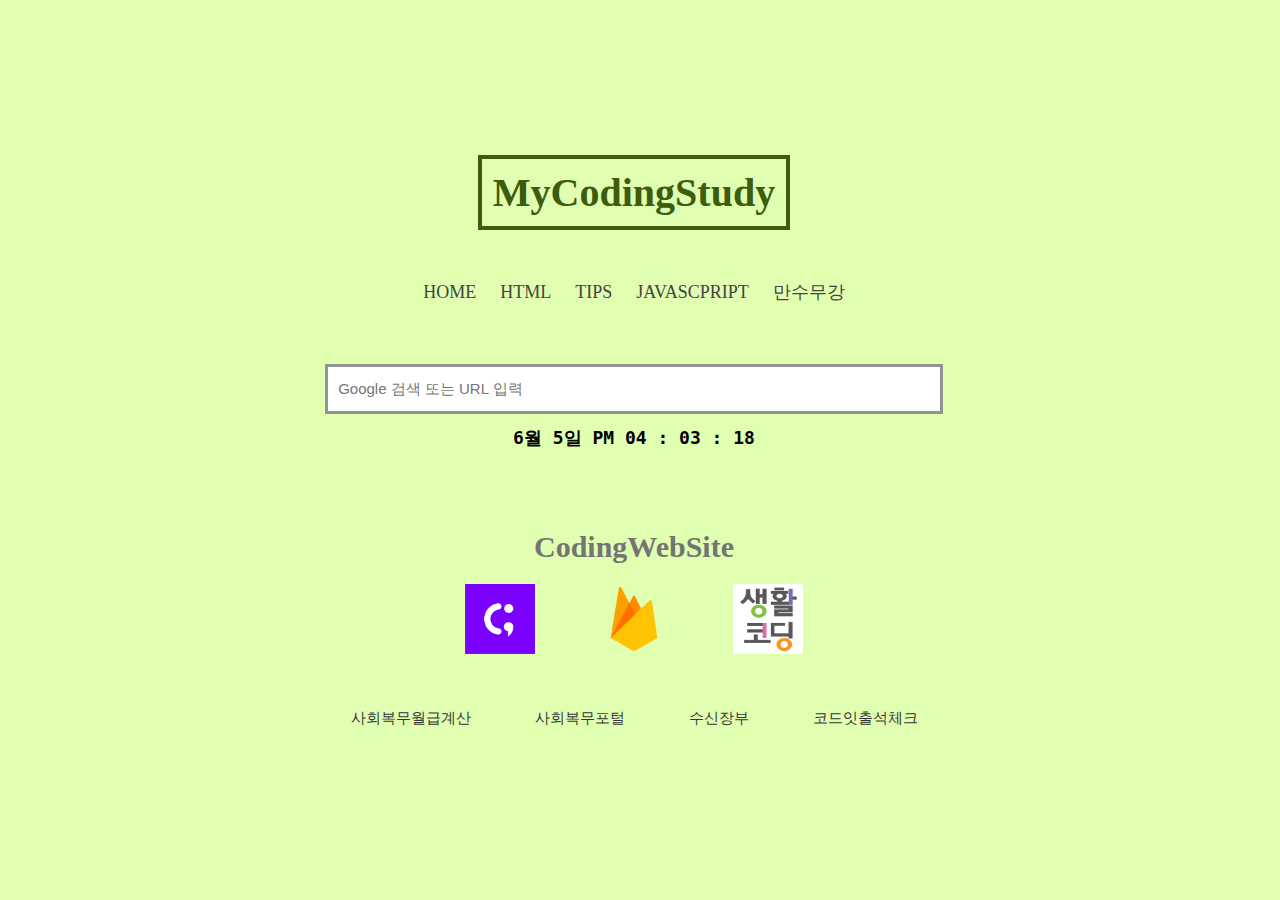
<file: mainpage/index.html>
<!DOCTYPE html>
  <html>
    <head>
      <meta charset = "utf-8">
      <link rel="stylesheet" href="index.css"></link>
      <title>MyCodingStudy</title>
    </head>
    <body>
      <div class = "container">
      <div class = 'center'><h2 class = 'title'>MyCodingStudy</h2>
        <nav class = 'mainMenu center bottomMargin'>
          <a class ='menu' href="index.html">HOME</a>
          <a class ='menu' href="htmlpractice.html">HTML</a>
          <a class ='menu' href="tips.html">TIPS</a>
          <a class ='menu' href="../javascriptweb/index.html">JAVASCPRIPT</a>
          <a class ='menu' href="../만수무강/mansumugang/index.html">만수무강</a>
        </nav>
      </div>

      <div class = 'center'>
        <form class = 'center' target = '_blank' action="https://www.google.com/search" method="GET">
          <input class = "searchInput" name="q" type="text" placeholder="Google 검색 또는 URL 입력">
        </form>
      </div>

      <div class = "js-clock bottomMargin">
        <h1 class = "clockTitle center"></h1>
      </div>

      <div class = 'center bottomMargin'><h2 class = 'webTitle'>CodingWebSite</h2>
        <nav class = 'webSiteMenu center'>
          <a class ='menu' href="https://www.codeit.kr/" target = "_blank"><img class = 'menuImg' src = "코드잇.png"></a>
          <a class ='menu' href="https://nomadcoders.co/javascript-for-beginners/lectures/1475" target = "_blank"><img class = 'menuImg' src = "노마드코더.png"></a>
          <a class ='menu' href="https://opentutorials.org/course/1" target = "_blank"><img class = 'menuImg' src = "생활코딩.png"></a>
        </nav>
      </div>

      <div class = 'center'>
        <nav class = 'webSiteMenu center topMargin'>
          <a class = "smallMenu" href="https://gongik.info/Calculator" target ='_blank'>사회복무월급계산</a>
          <a class = "smallMenu" href="https://sbm.mma.go.kr/caisSHBS/" target ='_blank'>사회복무포털</a>
          <a class = "smallMenu" href="https://docs.google.com/spreadsheets/d/1mxeWvG3enigDXMDYCbRwXCZsCbuSzW2JLZNI3QoNGH4/edit#gid=0" target ='_blank'>수신장부</a>
          <a class = "smallMenu" href="https://cafe.naver.com/ArticleList.nhn?search.clubid=30367563&search.menuid=58&search.boardtype=L" target ="_blank">코드잇출석체크</a>
        </nav>
      </div>

      
      </div>
    </body>
    <script src = 'now.js'></script>
    <script src = "clock.js"></script>
  </html>
</file>
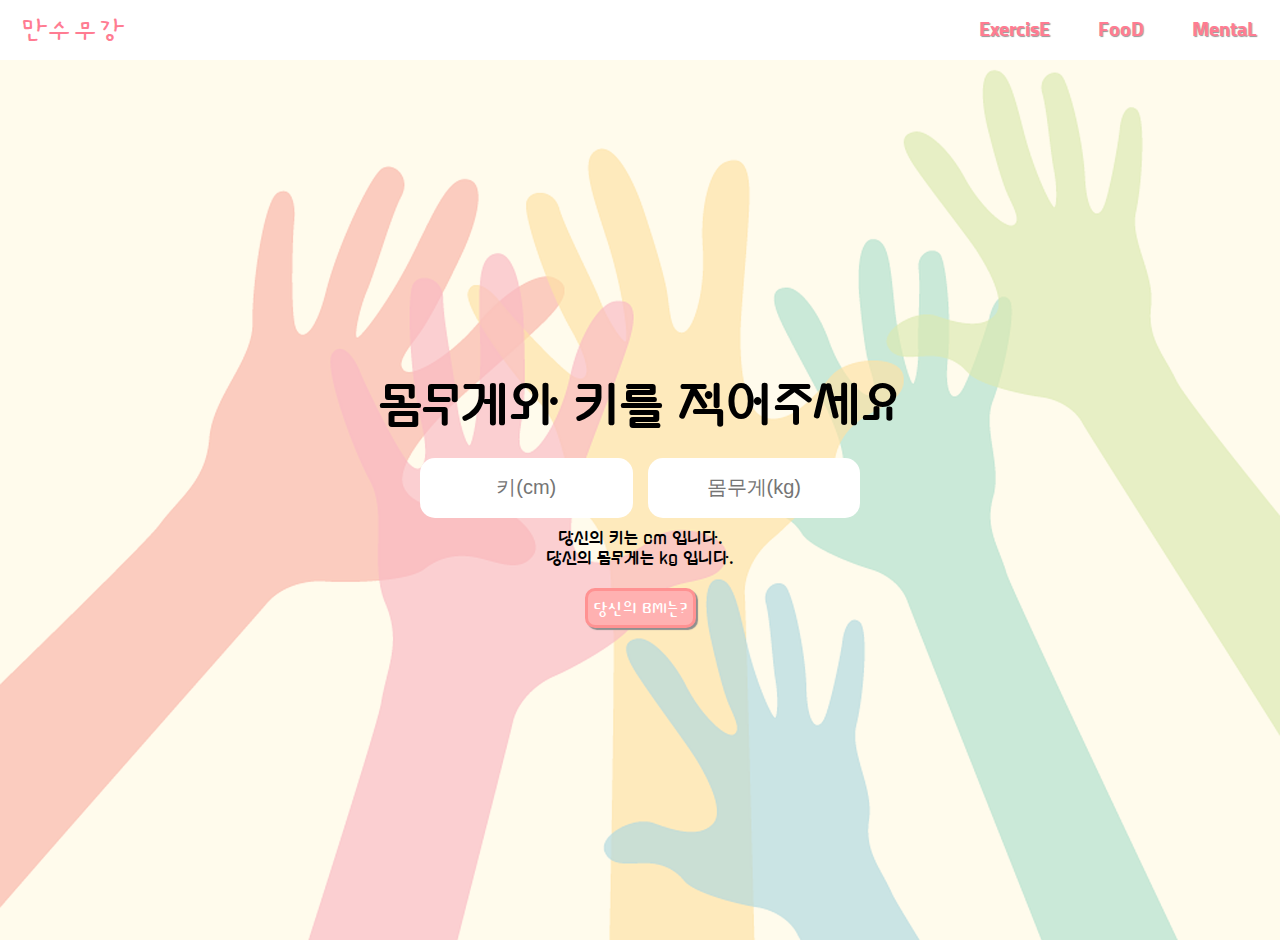
<file: mansumugang/index.html>
<!DOCTYPE html>
  <html>
    <head>
      <link rel="stylesheet" href="main.css"/>
      <link rel="stylesheet" href="navbar_Main.css"/>
      <link rel="preconnect" href="https://fonts.gstatic.com">
      <link href="https://fonts.googleapis.com/css2?family=Black+Han+Sans&display=swap" rel="stylesheet">
      <link href="https://fonts.googleapis.com/css2?family=Gaegu:wght@300&display=swap" rel="stylesheet">
      <link href="https://fonts.googleapis.com/css2?family=Cute+Font&display=swap" rel="stylesheet">
      <title>만수무강</title>
    </head>
    <body>
      <div id="navBar">
        <a id="navBarName" style="font-family: 'Gaegu', cursive;" href="#">만수무강</a>
        <div id="navBarContents">
          <a class="navBarCon" id="exercise" href = "exercise.html"><span>ExercisE</span></a>
          <a class="navBarCon" id= "food" href = "food.html"><span>FooD</span></a>
          <a class="navBarCon" id="mental" href = "#"><span>MentaL</span></a>
        </div>
      </div>
      <div class = "container">
        <div id ="mainTheme" class="center">
          <p id="question" class = "center">몸무게와 키를 적어주세요</p><br>
          <input id="putHeight" type="text" placeholder="키(cm)" onkeyup="printHeight()"/>
          <input id="putWeight" type="text" placeholder="몸무게(kg)" onkeyup="printWeight()"/><br>
          <p>당신의 키는<span id="heightResult"> </span>cm 입니다.</p>
          <p>당신의 몸무게는<span id="weightResult"> </span>kg 입니다.</p>
          <div id="buttonSpace">
            <button id="bmiButton" onclick = "printBmi()"><div id="whatsYourBmi" style="font-family: 'Cute Font', cursive;">당신의 BMI는?</div></button>
          </div>
        </div>
      </div>
      
    </body>
    <script src="bmi.js"></script>
    <script src="screenTransition.js"></script>
  </html>
</file>
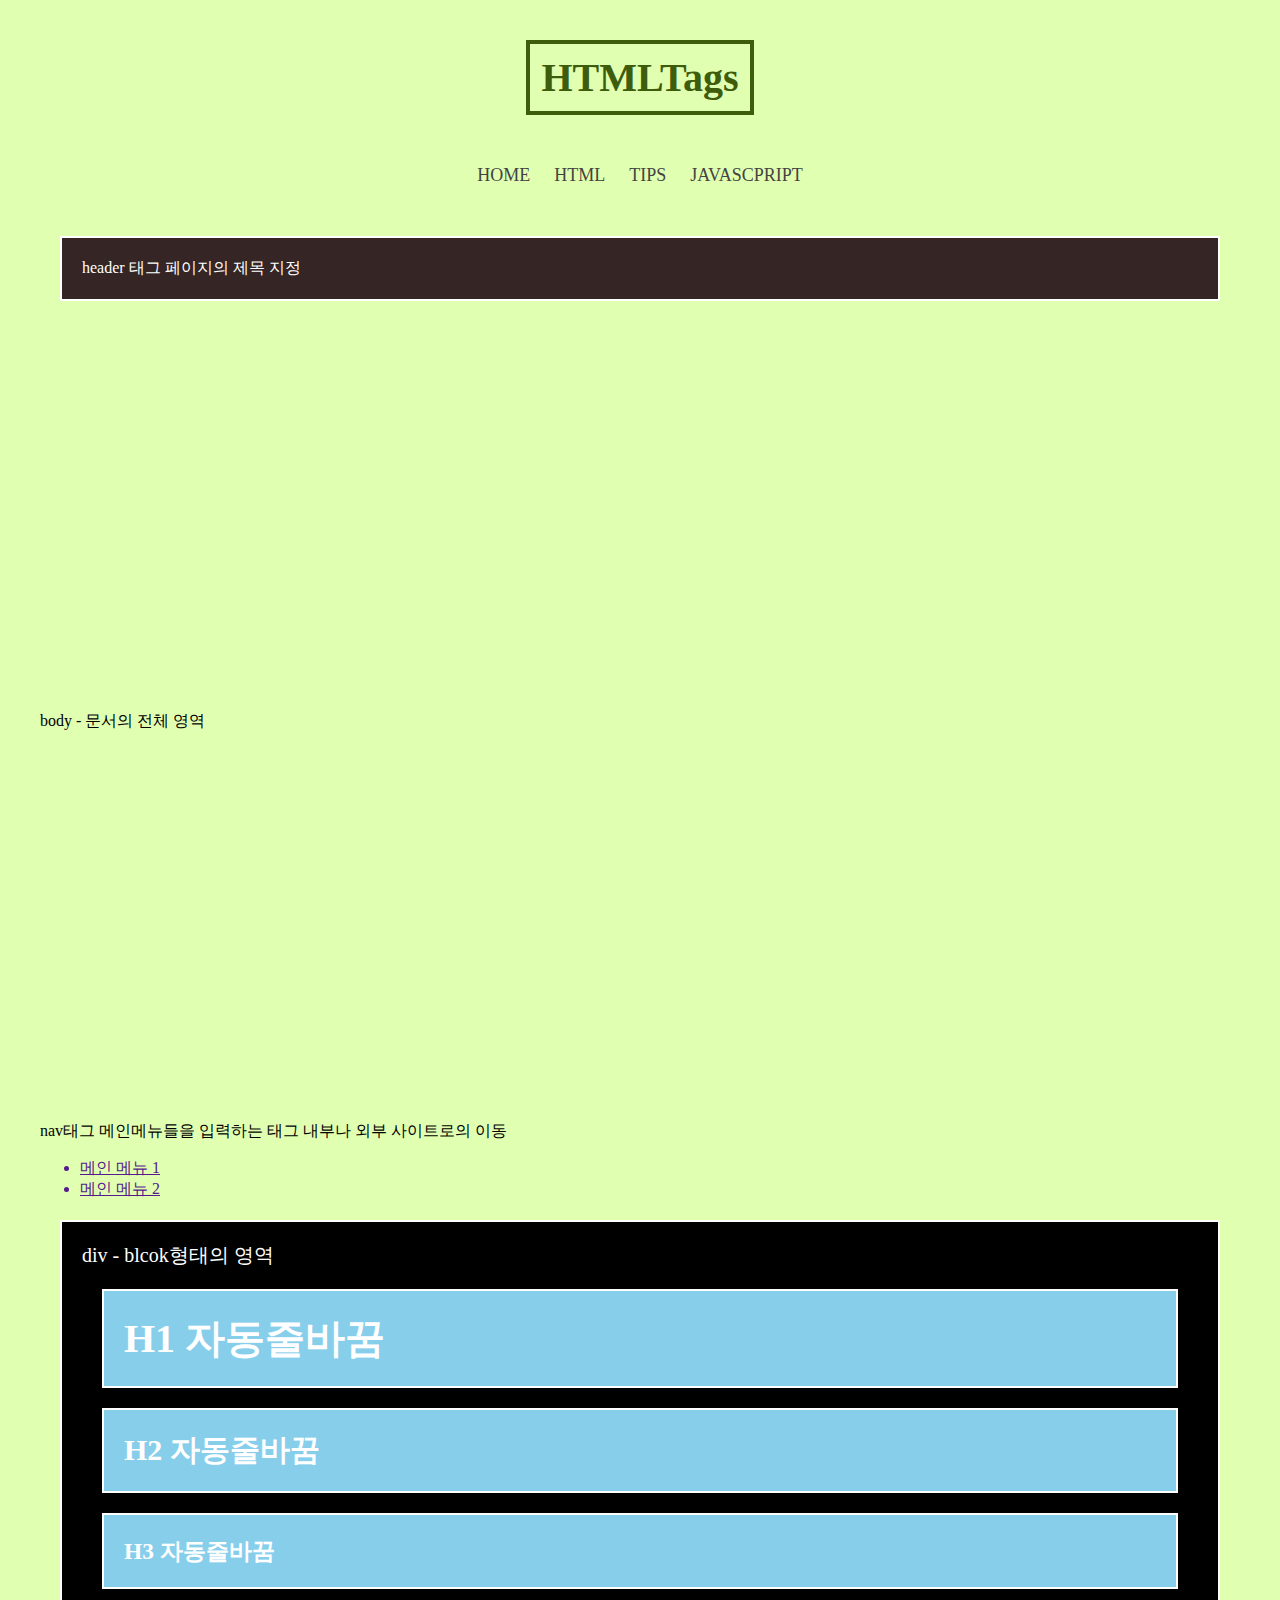
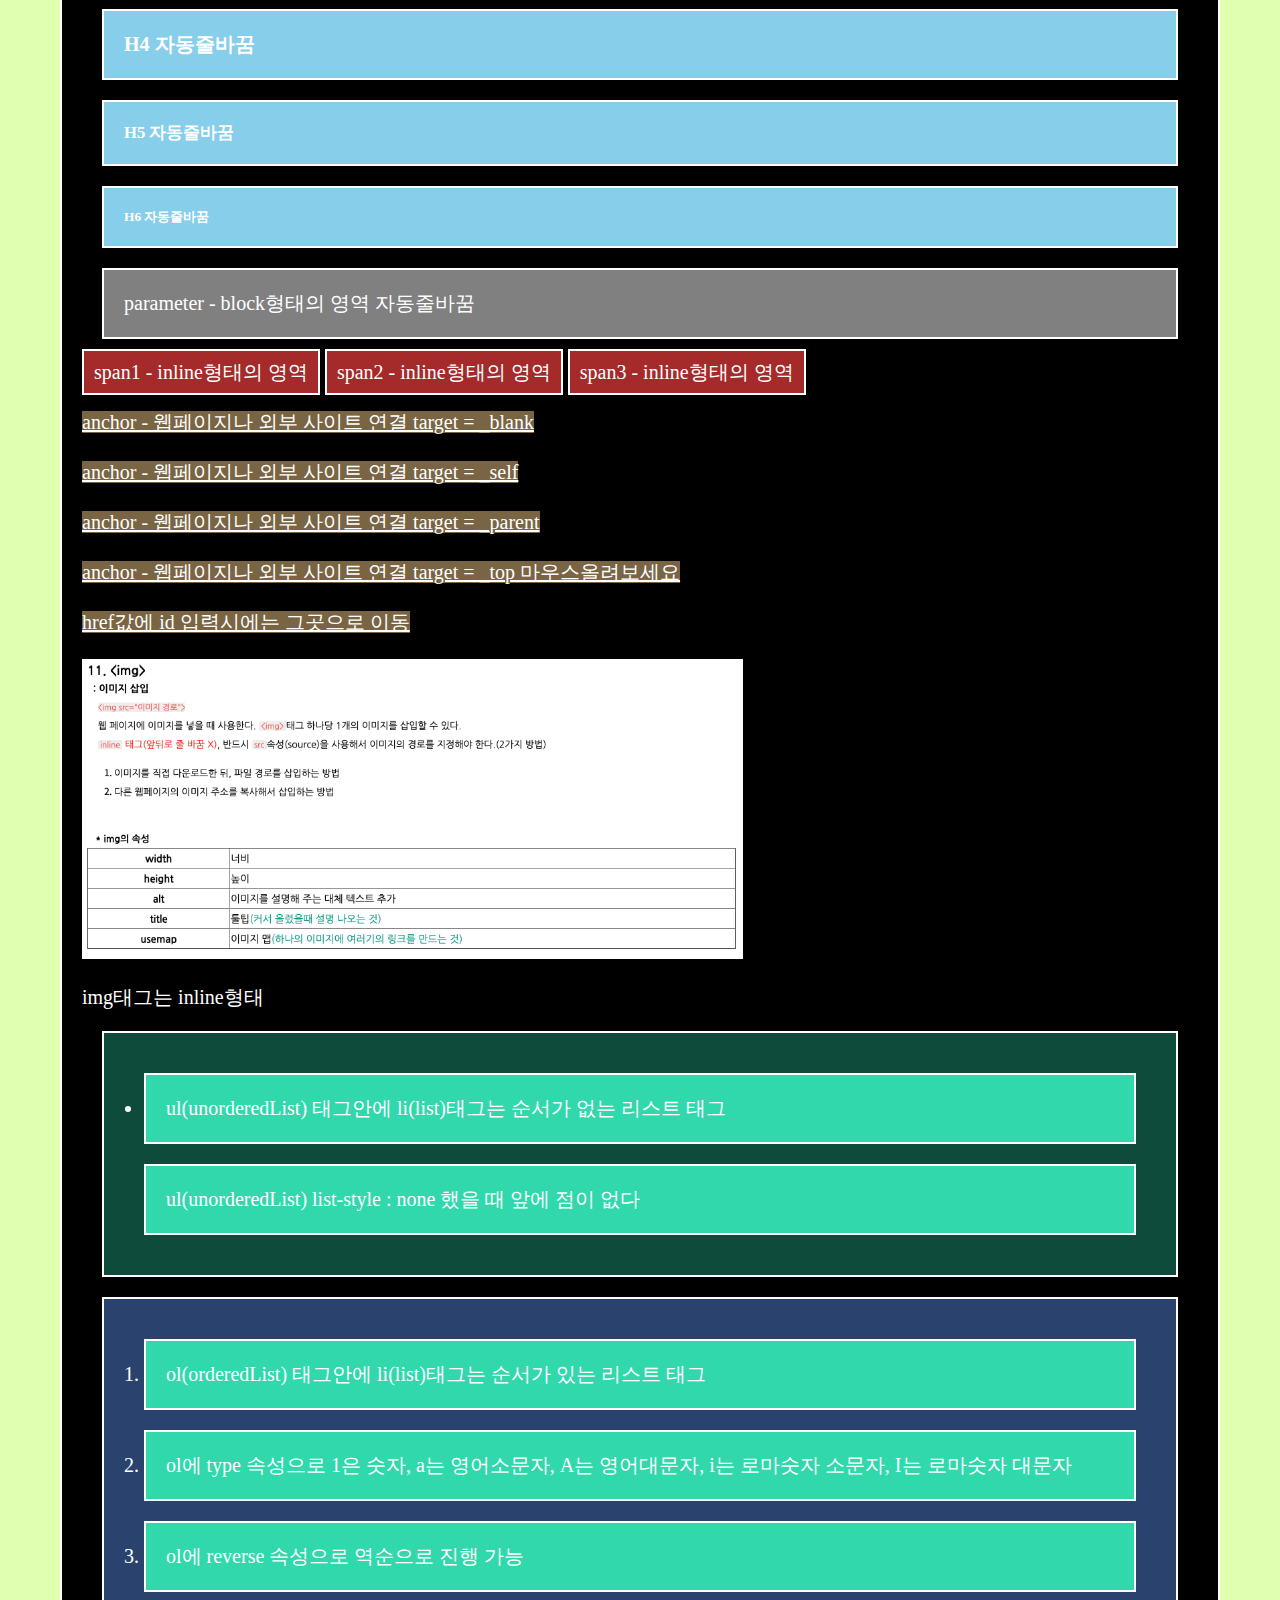
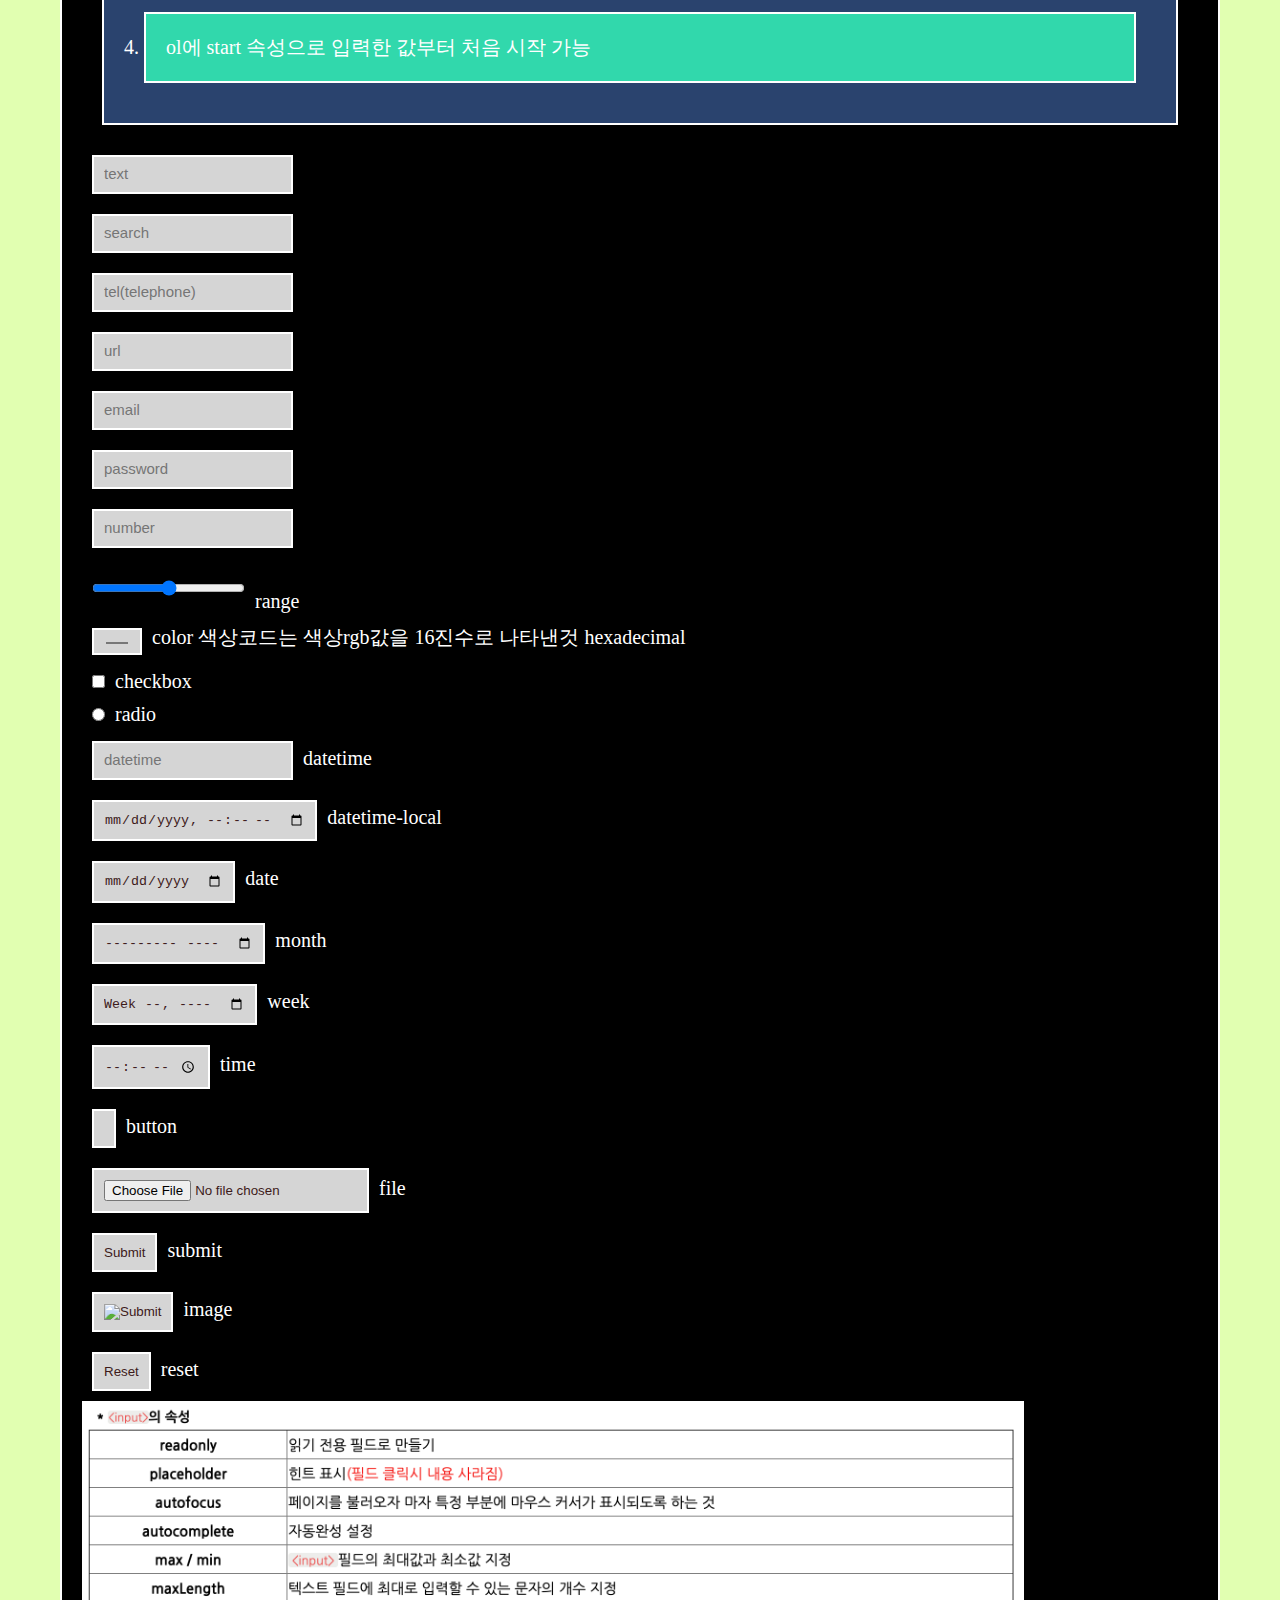
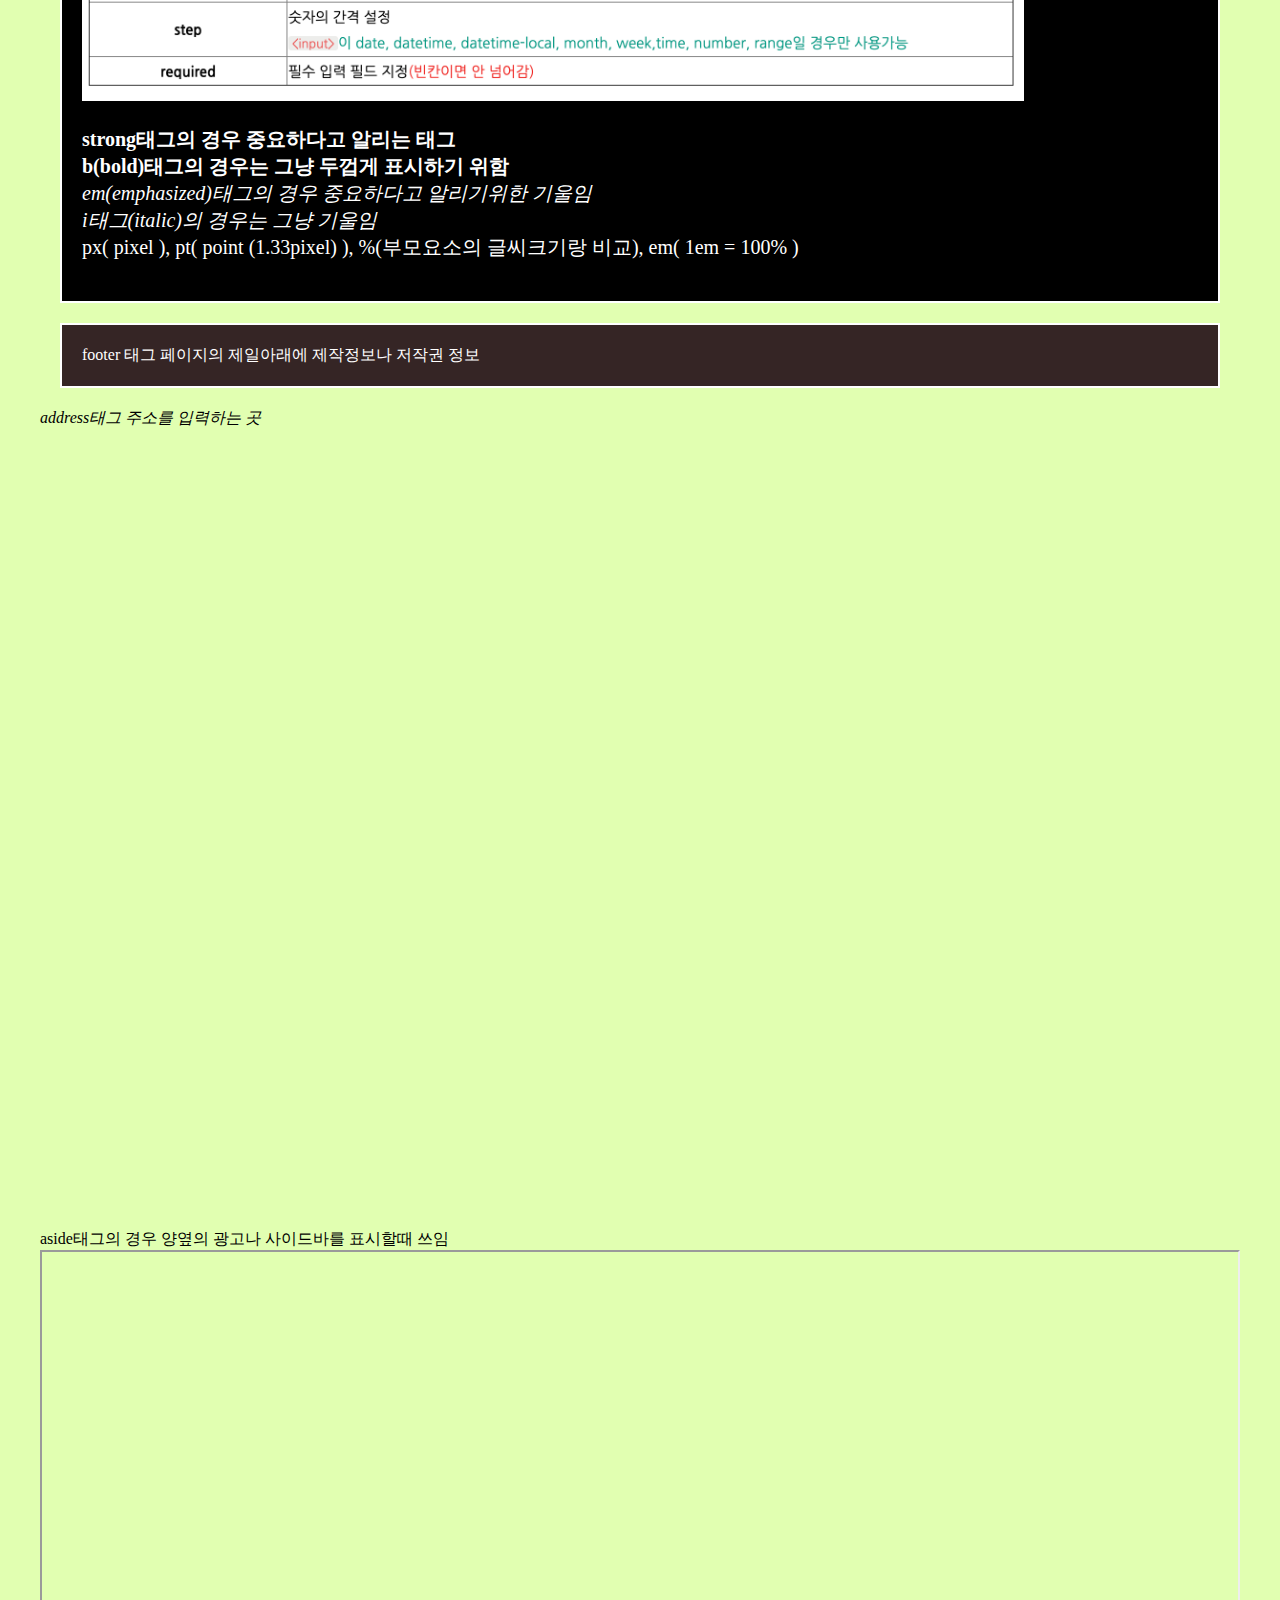
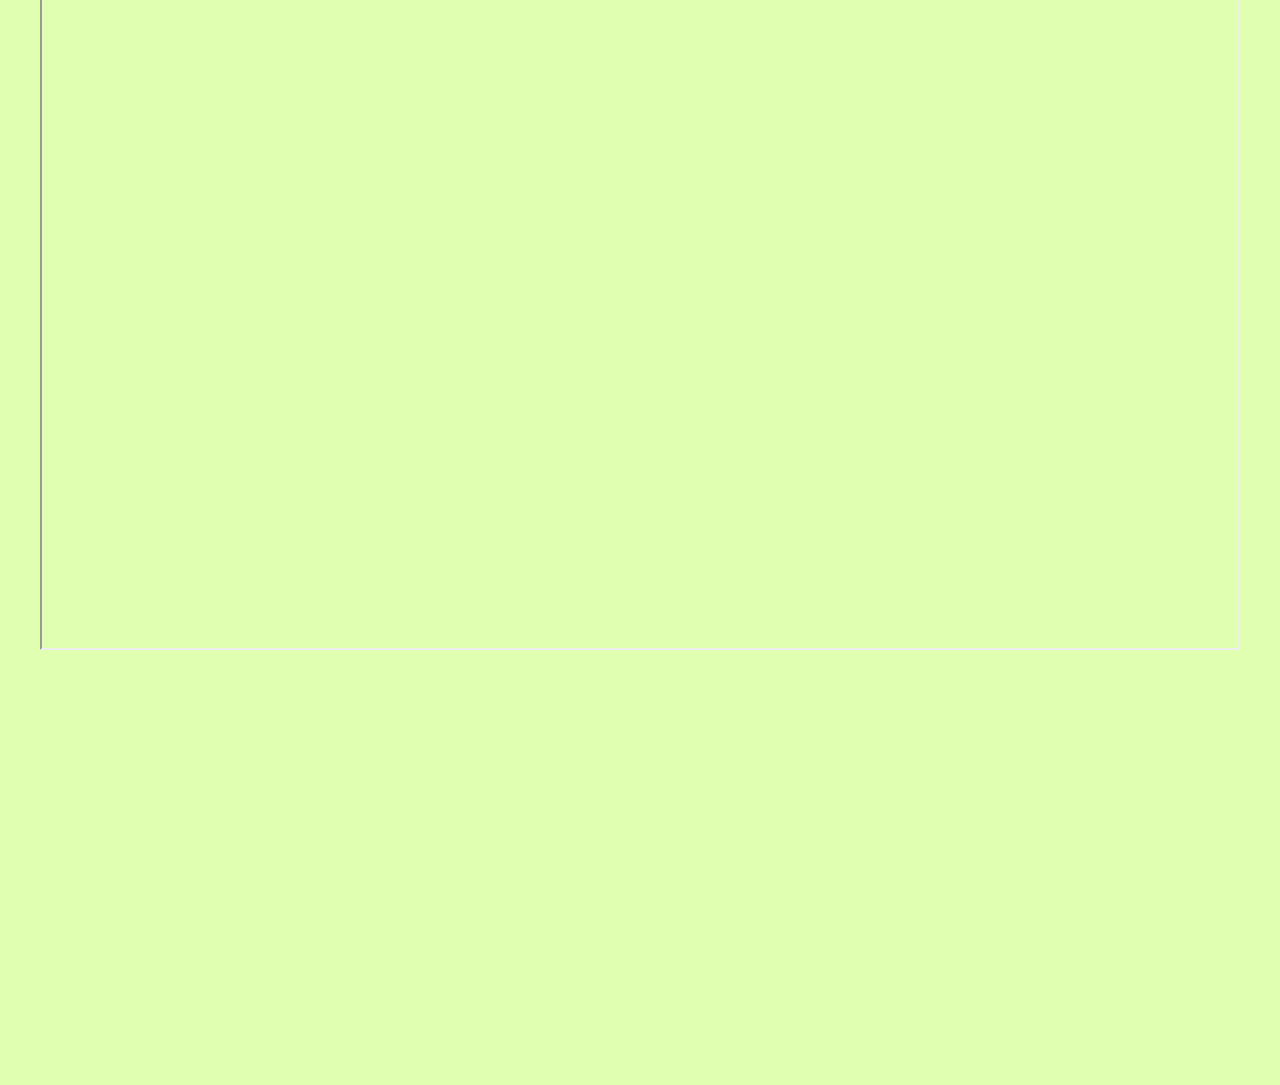
<file: htmlpractice.html>
<!DOCTYPE html>
  <html>
    <head>
      <meta charset = "utf-8">
      <link rel="stylesheet" href="index.css"></link>
      <title>practice web</title>
    </head>
    <body>
      <div class = 'center'><h1 class = 'title'>HTMLTags</h1></div>
     
      <nav class = 'mainMenu center bottomMargin'>
        <a href="index.html">HOME</a>
        <a href="htmlpractice.html">HTML</a>
        <a href="tips.html">TIPS</a>
        <a href="../javascriptweb/index.html">JAVASCPRIPT</a>
      </nav>
      
      <header id = 'header'>header 태그 페이지의 제목 지정</header>
      <span id = 'body'></span>body - 문서의 전체 영역</span>
      <nav class = "nav">nav태그 메인메뉴들을 입력하는 태그 내부나 외부 사이트로의 이동
        <ul>
          <a href=""><li> 메인 메뉴 1</li></a>
          <a href=""><li> 메인 메뉴 2</li></a>
        </ul>
      </nav>
      <div id = 'div'>
        div - blcok형태의 영역
        <h1 id = 'h'>H1 자동줄바꿈</h1>
        <h2 id = 'h'>H2 자동줄바꿈</h2>
        <h3 id = 'h'>H3 자동줄바꿈</h3>
        <h4 id = 'h'>H4 자동줄바꿈</h4>
        <h5 id = 'h'>H5 자동줄바꿈</h5>
        <h6 id = 'h'>H6 자동줄바꿈</h6>
        <p id = 'p'>parameter - block형태의 영역 자동줄바꿈</p>
        <span id = 'span'>span1 - inline형태의 영역</span>
        <span id = 'span'>span2 - inline형태의 영역</span>
        <span id = 'span'>span3 - inline형태의 영역</span><br><br>
        <a id = 'a' href = "https://pridiot.tistory.com/6" target = '_blank'>anchor - 웹페이지나 외부 사이트 연결 target = _blank</a><br><br>
        <a id = 'a' href = "https://pridiot.tistory.com/6" target = '_self'>anchor - 웹페이지나 외부 사이트 연결 target = _self</a><br><br>
        <a id = 'a' href = "https://pridiot.tistory.com/6" target = '_parent'>anchor - 웹페이지나 외부 사이트 연결 target = _parent</a><br><br>
        <a id = 'a' href = "https://pridiot.tistory.com/6" target = '_top' title ='title속성'>anchor - 웹페이지나 외부 사이트 연결 target = _top 마우스올려보세요</a><br><br>
        <a id = 'a' href = '#body'>href값에 id 입력시에는 그곳으로 이동</a><br><br>
        <img src="imgTag.png" weight = '300px' height="300px">
        <p>img태그는 inline형태</p>
        <ul id = 'ul'>
          <li id = 'li'>ul(unorderedList) 태그안에 li(list)태그는 순서가 없는 리스트 태그</li>
          <li id = 'li' style = "list-style: none;">ul(unorderedList) list-style : none 했을 때 앞에 점이 없다</li>
        </ul>
        <ol id = 'ol'>
          <li id = 'li'>ol(orderedList) 태그안에 li(list)태그는 순서가 있는 리스트 태그</li>
          <li id = 'li'>ol에 type 속성으로 1은 숫자, a는 영어소문자, A는 영어대문자, i는 로마숫자 소문자, I는 로마숫자 대문자</li>
          <li id = 'li'>ol에 reverse 속성으로 역순으로 진행 가능</li>
          <li id = 'li'>ol에 start 속성으로 입력한 값부터 처음 시작 가능</li>
        </ol>
        <input type="text" placeholder="text"><br>
        <input type="search" placeholder="search"><br>
        <input type="tel" placeholder="tel(telephone)"><br>
        <input type="url" placeholder="url"><br>
        <input type="email" placeholder="email"><br>
        <input type="password" placeholder="password"><br>
        <input type="number" placeholder="number"><br>
        <input type="range" placeholder="range">range<br>
        <input type="color" placeholder="color">color 색상코드는 색상rgb값을 16진수로 나타낸것 hexadecimal<br>
        <input type="checkbox" placeholder="checkbox">checkbox<br>
        <input type="radio" placeholder="radio">radio<br>
        <input type="datetime" placeholder="datetime">datetime<br>
        <input type="datetime-local" placeholder="datetime-local">datetime-local<br>
        <input type="date" placeholder="date">date<br>
        <input type="month" placeholder="month">month<br>
        <input type="week" placeholder="week">week<br>
        <input type="time" placeholder="time">time<br>
        <input type="button" placeholder="button">button<br>
        <input type="file" placeholder="file">file<br>
        <input type="submit" placeholder="submit">submit<br>
        <input type="image" placeholder="image">image<br>
        <input type="reset" placeholder="reset">reset<br>
        <img src="inputProperty.png" weight = '300px' height="300px">
        <p>
          <strong>strong태그의 경우 중요하다고 알리는 태그</strong><br>
          <b>b(bold)태그의 경우는 그냥 두껍게 표시하기 위함</b><br>
          <em>em(emphasized)태그의 경우 중요하다고 알리기위한 기울임</em><br>
          <i>i태그(italic)의 경우는 그냥 기울임</i><br>
          px( pixel ), pt( point (1.33pixel) ), %(부모요소의 글씨크기랑 비교), em( 1em = 100% )

        </p>
      </div>
      <footer id = 'footer'>footer 태그 페이지의 제일아래에 제작정보나 저작권 정보</footer>
      <address>address태그 주소를 입력하는 곳</address><br>
      <aside>aside태그의 경우 양옆의 광고나 사이드바를 표시할때 쓰임</aside>
      <iframe src="" frameborder="2px" width='1200px' height='1000px'></iframe>

      
    </body>
  </html>
</file>
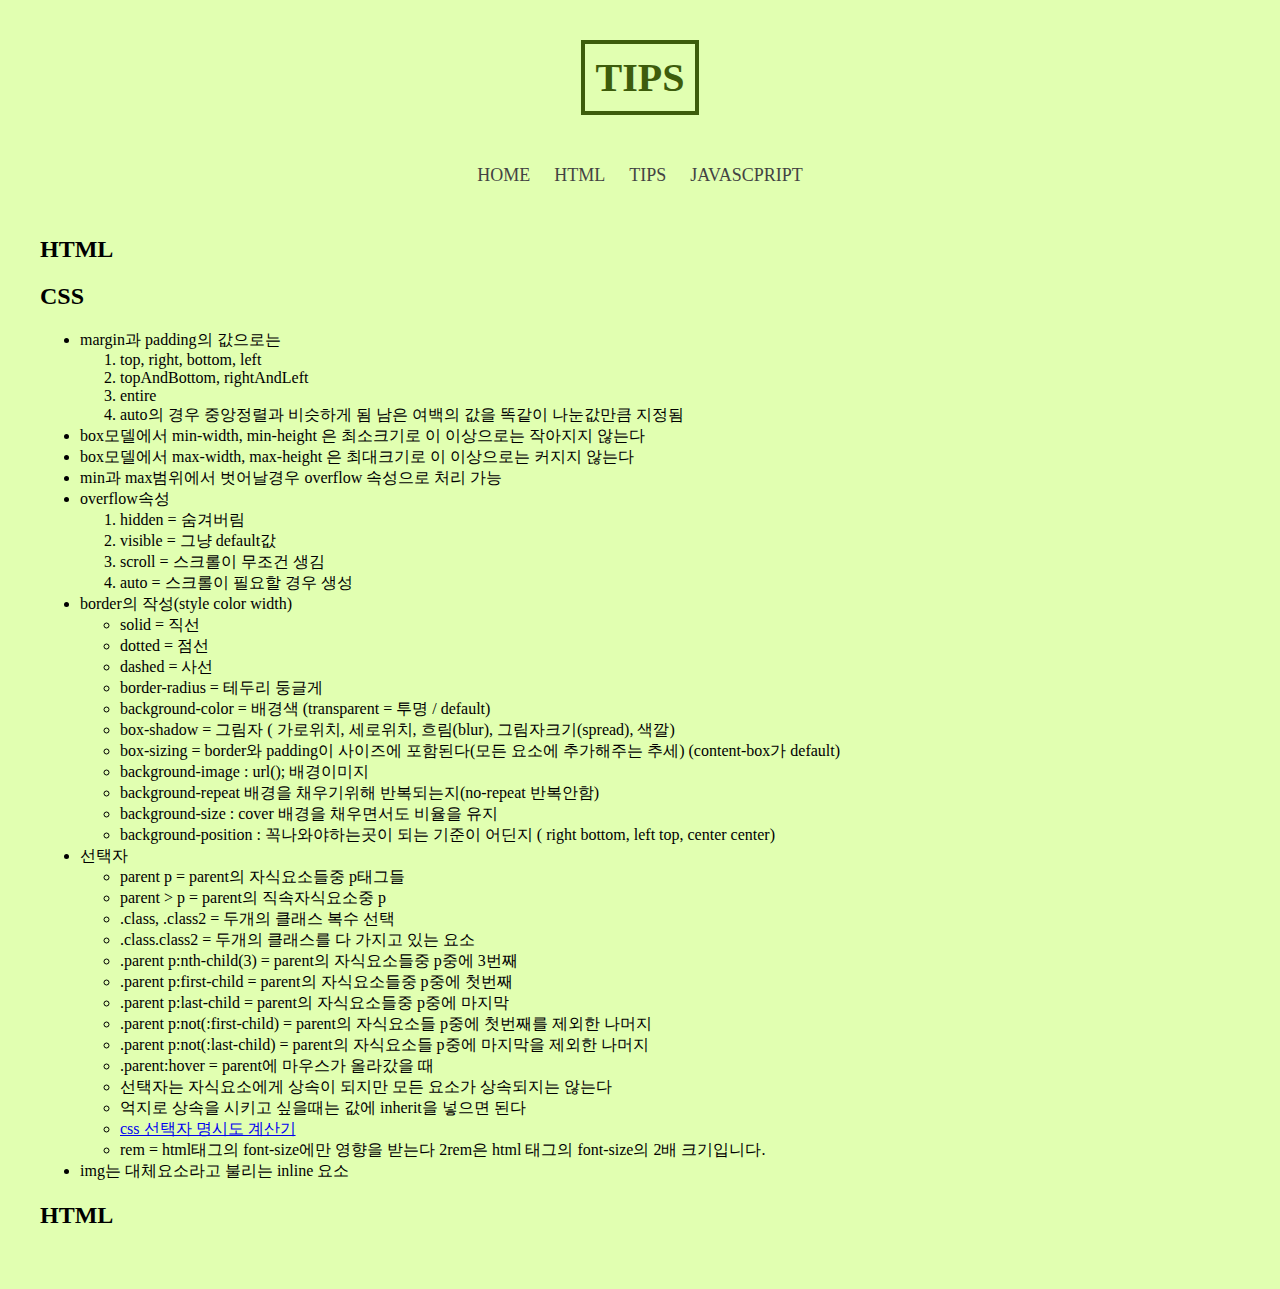
<file: tips.html>
<!DOCTYPE html>
<html>
  <head>
    <meta charset = "utf-8">
    <link rel="stylesheet" href="index.css"></link>
    <title>TIPS</title>
  </head>
  <body>
    <div class = 'center'><h2 class = 'title'>TIPS</h2>
      <nav class = 'mainMenu center bottomMargin'>
        <a class ='menu' href="index.html">HOME</a>
        <a class ='menu' href="htmlpractice.html">HTML</a>
        <a class ='menu' href="tips.html">TIPS</a>
        <a class ='menu' href="../javascriptweb/index.html">JAVASCPRIPT</a>
      </nav>
    </div>
    <div class ="tip">
      <p><h2 class = 'tipsTheme'>HTML</h2>
        <ul>
        </ul>
      </p>

      <p><h2 class = 'tipsTheme'>CSS</h2>
        <ul class = 'cssTips'>
          <li>
            margin과 padding의 값으로는
            <ol>
              <li>top, right, bottom, left</li>
              <li>topAndBottom, rightAndLeft</li>
              <li>entire</li>
              <li>auto의 경우 중앙정렬과 비슷하게 됨 남은 여백의 값을 똑같이 나눈값만큼 지정됨</li>
            </ol>
          </li>
          <li>box모델에서 min-width, min-height 은 최소크기로 이 이상으로는 작아지지 않는다</li>
          <li>box모델에서 max-width, max-height 은 최대크기로 이 이상으로는 커지지 않는다</li>
          <li>min과 max범위에서 벗어날경우 overflow 속성으로 처리 가능</li>
          <li>overflow속성
            <ol>
              <li>hidden = 숨겨버림</li>
              <li>visible = 그냥 default값</li>
              <li>scroll = 스크롤이 무조건 생김</li>
              <li>auto = 스크롤이 필요할 경우 생성</li>
            </ol>
          </li>
          <li>border의 작성(style color width)
            <ul>
              <li>solid = 직선</li>
              <li>dotted = 점선</li>
              <li>dashed = 사선</li>
              <li>border-radius = 테두리 둥글게</li>
              <li>background-color = 배경색 (transparent = 투명 / default)</li>
              <li>box-shadow = 그림자 ( 가로위치, 세로위치, 흐림(blur), 그림자크기(spread), 색깔)</li>
              <li>box-sizing = border와 padding이 사이즈에 포함된다(모든 요소에 추가해주는 추세) (content-box가 default)</li>
              <li>background-image : url(); 배경이미지</li>
              <li>background-repeat 배경을 채우기위해 반복되는지(no-repeat 반복안함) </li>
              <li>background-size : cover 배경을 채우면서도 비율을 유지</li>
              <li>background-position : 꼭나와야하는곳이 되는 기준이 어딘지 ( right bottom, left top, center center)</li>
            </ul>
          </li>
          <li>선택자
            <ul>
              <li>parent p = parent의 자식요소들중 p태그들</li>
              <li>parent > p  = parent의 직속자식요소중 p</li>
              <li>.class, .class2 = 두개의 클래스 복수 선택</li>
              <li>.class.class2 = 두개의 클래스를 다 가지고 있는 요소 </li>
              <li>.parent p:nth-child(3) = parent의 자식요소들중 p중에 3번째</li>
              <li>.parent p:first-child = parent의 자식요소들중 p중에 첫번째</li>
              <li>.parent p:last-child = parent의 자식요소들중 p중에 마지막</li>
              <li>.parent p:not(:first-child) = parent의 자식요소들 p중에 첫번째를 제외한 나머지</li>
              <li>.parent p:not(:last-child) = parent의 자식요소들 p중에 마지막을 제외한 나머지</li>
              <li>.parent:hover = parent에 마우스가 올라갔을 때 </li>
              <li>선택자는 자식요소에게 상속이 되지만 모든 요소가 상속되지는 않는다</li>
              <li>억지로 상속을 시키고 싶을때는 값에 inherit을 넣으면 된다</li>
              <li><a href ="https://specificity.keegan.st/">css 선택자 명시도 계산기</a></li>
              <li>rem = html태그의 font-size에만 영향을 받는다 2rem은 html 태그의 font-size의 2배 크기입니다.</li>
            </ul>
          </li>
          <li>img는 대체요소라고 불리는 inline 요소</li>


        </ul>
      </p>

      <p><h2 class = 'JAVASCRIPT'>HTML</h2>
        <ul>
        </ul>
      </p>
    </div>
  
  </body>
</html>
</file>
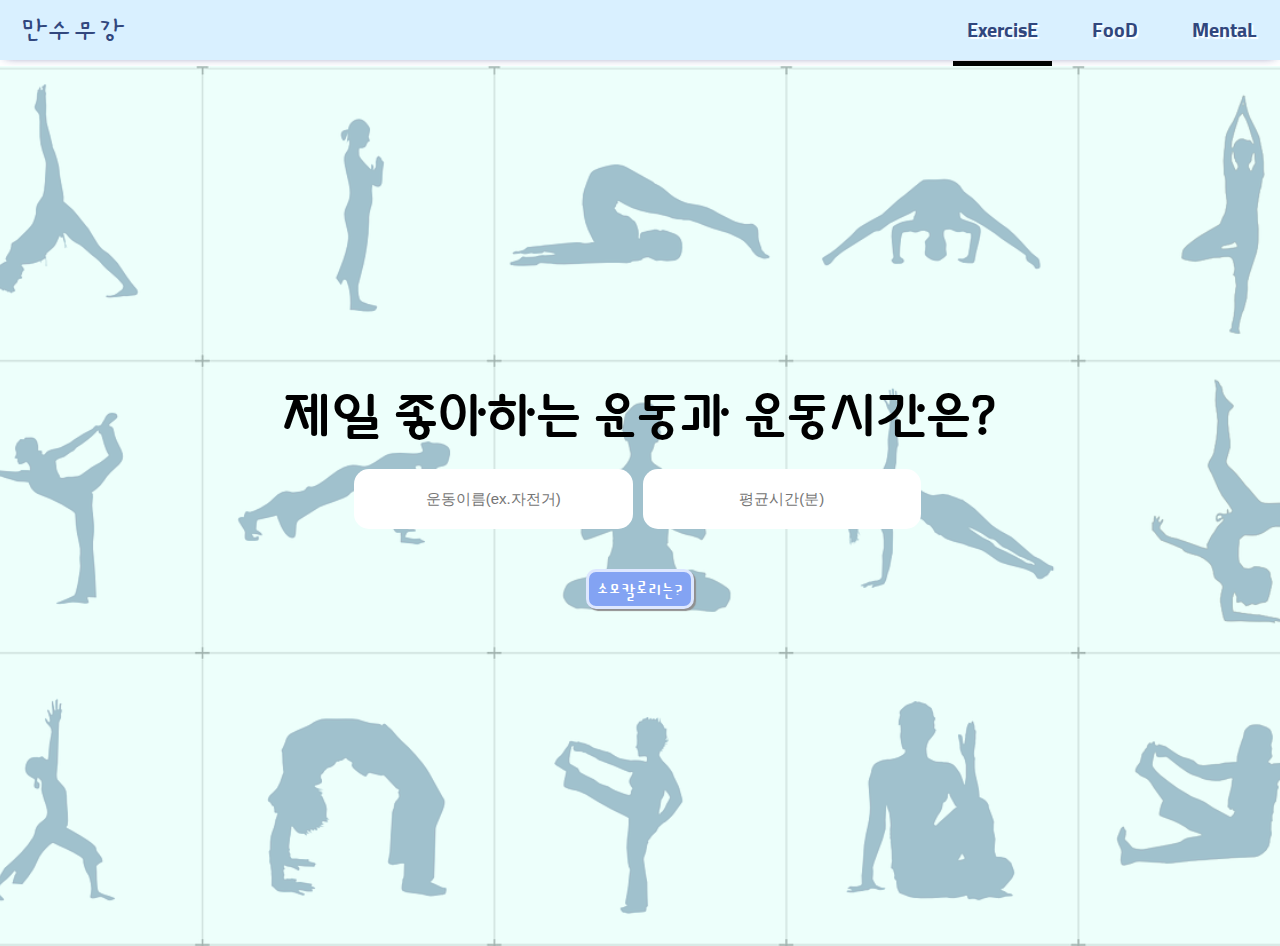
<file: mansumugang/exercise.html>
<!DOCTYPE html>
  <html>
    <head>
      <link rel="stylesheet" href="navbar_Exercise.css"/>
      <link rel="stylesheet" href="exercise.css"/>
      <link rel="preconnect" href="https://fonts.gstatic.com">
      <link href="https://fonts.googleapis.com/css2?family=Black+Han+Sans&display=swap" rel="stylesheet">
      <link href="https://fonts.googleapis.com/css2?family=Gaegu:wght@300&display=swap" rel="stylesheet">
      <link href="https://fonts.googleapis.com/css2?family=Cute+Font&display=swap" rel="stylesheet">
      <title>만수무강 Exercise</title>
      <style>
        .now{
          color : white
        }
      </style>
    </head>
    <body>
      <div id="navBar">
        <a id="navBarName" style="font-family: 'Gaegu', cursive;" href="index.html">만수무강</a>
        <div id="navBarContents">
          <a class="navBarCon" id="exercise" href = "exercise.html" style="border-bottom : 5px solid black"><span>ExercisE</span></a>
          <a class="navBarCon" id= "food" href = "food.html"><span>FooD</span></a>
          <a class="navBarCon" id="mental" href = "#"><span>MentaL</span></a>
        </div>
      </div>
      <div class = "container">
        <div id ="mainTheme" class="center">
          <span id="question">제일 좋아하는 운동과 운동시간은?</span><br>
          <input id="putExercise" type="text" placeholder="운동이름(ex.자전거)"/>
          <input id="putTime" type="text" placeholder="평균시간(분)"/><br>
          <div id="buttonSpace">
            <button id="callorieButton"><div id="howMuchCallorie"  style="font-family: 'Cute Font', cursive;">소모칼로리는?</div></button>
          </div>
        </div>
      </div>
    </body>
    <script src="screenTransition.js"></script> 
  </html>
</file>
<file: index.css>
body {
  background-color: #e1ffb1;
  margin : 20px;
  padding : 20px;
  vertical-align: middle;
  line-height : 800px;
  overflow : center center;
}

.container{
  display : inline-block;
  vertical-align: middle;
  margin : auto auto;
  width : 99%;
}

body *{
  line-height : normal
}
.bold{
  font-size: 50px;
  font-weight: 500;
}
*{
  box-sizing: border-box;
}
.clockTitle{
  font-family:"monaco", monospace;
  font-size: 18px;
}
.title{
  font-size: 40px;
  color : #3d5c0c;
  display: inline-block;
  text-align: center;
  margin : 0px 0px 50px 0px;
  padding : 10px 11px 10px 11px;
  border : solid 4px #3d5c0c;
}
.webSiteMenu .smallMenu{
  font-size: 15px;
}
.webTitle {
  font-size: 30px;
  color : rgb(116, 116, 116);
  display: inline-block;
  text-align: center;
  margin : 10px 0px 10px 0px;
  padding : 10px 10px 10px 10px;
  text-shadow: 2px #3d5c0c;
}
.webTitle2 {
  font-size: 22px;
  color : rgb(116, 116, 116);
  display: inline-block;
  text-align: center;
  margin : 10px 0px 10px 0px;
  padding : 10px 10px 10px 10px;
  text-shadow: 2px #3d5c0c;
}
.searchTitle{
  text-shadow: 0px 0px 0.5em #2b4306;
  font-size: 50px;
  color : rgb(255, 255, 255);
  display: inline-block;
  text-align: center;
  margin : 10px 0px 0px 0px;
  padding : 10px 10px 10px 10px;
}
input::placeholder{
  font-size : 15px;
}
.topMargin{
  margin-top: 50px;
}
.menuImg{
  width : 70px;
  height : 70px;
}
.mainMenu a {
  font-size: 18px;
  color : rgb(67, 67, 67);
  margin : 0px 10px 0px 10px;
  text-decoration: none;
}

.webSiteMenu a {
  font-size: 18px;
  color : rgb(55, 55, 55);
  margin : 0px 30px 0px 30px;
  text-decoration: none;
}
.now { 
  font-weight : 500;
}
.center{
  text-align: center;
}
.bottomMargin{
  margin-bottom: 50px;
}
header{
  color : white;
  background-color: rgb(53, 37, 37);
  border : 2px solid white;
  margin : 20px;
  padding : 20px;
}
footer{
  color : white;
  background-color: rgb(53, 37, 37);
  border : 2px solid white;
  margin : 20px;
  padding : 20px;
}
#nav{
  font-size: 20px;
  color : white;
  background-color: rgb(94, 94, 94);
  border : 2px solid white;
  margin : 20px;
  padding : 20px;
}
#body{
  font-size: 25px;
}
#p{
  color : white;
  background-color: gray;
  border : 2px solid white;
  margin : 20px;
  padding : 20px;
}
#div{
  font-size: 20px;
  color : white;
  background-color: black;
  border : 2px solid white;
  margin : 20px;
  padding : 20px;
}
#span{
  color : white;
  background-color: brown;
  border : 2px solid white;
  padding : 10px;
}
#h{
  color : white;
  background-color: skyblue;
  border : 2px solid white;
  margin : 20px;
  padding : 20px;
}
#a{
  color : white;
  background-color: rgb(121, 101, 67);
}
#ol{
  color : white;
  background-color: rgb(42, 67, 110);
  border : 2px solid white;
  margin : 20px;
  padding : 20px;
}
#ul{
  color : white;
  background-color: rgb(15, 75, 59);
  border : 2px solid white;
  margin : 20px;
  padding : 20px;
}
#li{
  color : white;
  background-color: rgb(49, 216, 172);
  border : 2px solid white;
  margin : 20px;
  padding : 20px;
}
input{
  color : rgb(61, 26, 26);
  background-color: rgb(213, 213, 213);
  border : 2px solid white;
  margin : 10px;
  padding : 10px;
}

.searchInput{
  width : 52%;
  height: 50px;
  font-size: 18px;
  color : black;
  background-color: white;
  border : 3px solid rgb(147, 147, 147);
  margin : 10px 0px 0px 0px;
  padding : 10px;
}

.js-clock{
  margin : 0px 0px 60px 0px;
}
</file>
<file: javascriptweb/button.css>
#button {
  color : rgb(255, 168, 168);
}
</file>
<file: mainpage/index.css>
body {
  background-color: #e1ffb1;
  margin : 20px;
  padding : 20px;
  vertical-align: middle;
  line-height : 800px;
  overflow : center center;
}

.container{
  display : inline-block;
  vertical-align: middle;
  margin : auto auto;
  width : 99%;
}

body *{
  line-height : normal
}
.bold{
  font-size: 50px;
  font-weight: 500;
}
*{
  box-sizing: border-box;
}
.clockTitle{
  font-family:"monaco", monospace;
  font-size: 18px;
}
.title{
  font-size: 40px;
  color : #3d5c0c;
  display: inline-block;
  text-align: center;
  margin : 0px 0px 50px 0px;
  padding : 10px 11px 10px 11px;
  border : solid 4px #3d5c0c;
}
.webSiteMenu .smallMenu{
  font-size: 15px;
}
.webTitle {
  font-size: 30px;
  color : rgb(116, 116, 116);
  display: inline-block;
  text-align: center;
  margin : 10px 0px 10px 0px;
  padding : 10px 10px 10px 10px;
  text-shadow: 2px #3d5c0c;
}
.webTitle2 {
  font-size: 22px;
  color : rgb(116, 116, 116);
  display: inline-block;
  text-align: center;
  margin : 10px 0px 10px 0px;
  padding : 10px 10px 10px 10px;
  text-shadow: 2px #3d5c0c;
}
.searchTitle{
  text-shadow: 0px 0px 0.5em #2b4306;
  font-size: 50px;
  color : rgb(255, 255, 255);
  display: inline-block;
  text-align: center;
  margin : 10px 0px 0px 0px;
  padding : 10px 10px 10px 10px;
}
input::placeholder{
  font-size : 15px;
}
.topMargin{
  margin-top: 50px;
}
.menuImg{
  width : 70px;
  height : 70px;
}
.mainMenu a {
  font-size: 18px;
  color : rgb(67, 67, 67);
  margin : 0px 10px 0px 10px;
  text-decoration: none;
}

.webSiteMenu a {
  font-size: 18px;
  color : rgb(55, 55, 55);
  margin : 0px 30px 0px 30px;
  text-decoration: none;
}
.now { 
  font-weight : 500;
}
.center{
  text-align: center;
}
.bottomMargin{
  margin-bottom: 50px;
}
header{
  color : white;
  background-color: rgb(53, 37, 37);
  border : 2px solid white;
  margin : 20px;
  padding : 20px;
}
footer{
  color : white;
  background-color: rgb(53, 37, 37);
  border : 2px solid white;
  margin : 20px;
  padding : 20px;
}
#nav{
  font-size: 20px;
  color : white;
  background-color: rgb(94, 94, 94);
  border : 2px solid white;
  margin : 20px;
  padding : 20px;
}
#body{
  font-size: 25px;
}
#p{
  color : white;
  background-color: gray;
  border : 2px solid white;
  margin : 20px;
  padding : 20px;
}
#div{
  font-size: 20px;
  color : white;
  background-color: black;
  border : 2px solid white;
  margin : 20px;
  padding : 20px;
}
#span{
  color : white;
  background-color: brown;
  border : 2px solid white;
  padding : 10px;
}
#h{
  color : white;
  background-color: skyblue;
  border : 2px solid white;
  margin : 20px;
  padding : 20px;
}
#a{
  color : white;
  background-color: rgb(121, 101, 67);
}
#ol{
  color : white;
  background-color: rgb(42, 67, 110);
  border : 2px solid white;
  margin : 20px;
  padding : 20px;
}
#ul{
  color : white;
  background-color: rgb(15, 75, 59);
  border : 2px solid white;
  margin : 20px;
  padding : 20px;
}
#li{
  color : white;
  background-color: rgb(49, 216, 172);
  border : 2px solid white;
  margin : 20px;
  padding : 20px;
}
input{
  color : rgb(61, 26, 26);
  background-color: rgb(213, 213, 213);
  border : 2px solid white;
  margin : 10px;
  padding : 10px;
}

.searchInput{
  width : 52%;
  height: 50px;
  font-size: 18px;
  color : black;
  background-color: white;
  border : 3px solid rgb(147, 147, 147);
  margin : 10px 0px 0px 0px;
  padding : 10px;
}

.js-clock{
  margin : 0px 0px 60px 0px;
}
</file>
<file: mansumugang/main.css>
@import url('https://fonts.googleapis.com/css2?family=Gugi&family=Open+Sans&family=Sunflower:wght@300&display=swap');


*{
  box-sizing: border-box;
  margin : 0px;
  padding :0px;
}
body{
  height : 100%;
  font-family: "Gugi", cursive;
}

.container{
  display : inline-block;
  position : relative;
  clear : right;
  height: 880px;
  line-height: 880px;
  width: 100%;
  vertical-align: middle;
  text-align: center;
  background-color : rgb(255, 250, 228);
}

.container::before{
  content:"";
  background-image: url("./images/group-2351896_1280.png");
  background-size: cover;
  background-position: center center;
  position : absolute;
  top: 0px;
  left: 0px;
  right: 0px;
  bottom: 0px;
  opacity: 0.3;
}
#mainTheme{
  display : inline-block;
  line-height :normal;
  vertical-align: middle;
  position : relative;
}

#mainTheme > input{
  text-align: center;
}

#question{
  display : inline-block;
  vertical-align: middle;
  margin-bottom : 20px;
  text-align : center;
  font-size : 50px; 
}
#putHeight{
  margin-right : 5px; 
  margin-bottom: 10px;
  display : inline-block;
  width : 39%;
  height : 60px;
  vertical-align: middle;
  font-size : 20px;
  outline: none;
  border : none;
  border-radius: 15px;
}

#putWeight{
  margin-left : 5px; 
  margin-bottom: 10px;
  display : inline-block;
  width : 39%;
  height : 60px;
  vertical-align: middle;
  font-size : 20px;
  outline: none;
  border : none;
  border-radius: 15px;
}
#buttonSpace{
  margin-top : 20px;
  width :100%;
  text-align: center;
}
#bmiButton{
  color : white;
  padding : 5px 5px;
  background-color  : rgb(255, 177, 177);
  border : 3px solid rgb(255, 146, 146);
  border-radius: 10px;
  height : 40px;
  line-height : 18px;
  font-size : 23px;
  text-align: center;
  vertical-align: middle;
  box-shadow: 2px 2px 1px 0px rgb(143, 143, 143);
  position: relative;
}
#bmiButton:active{
  box-shadow: -1px -1px 1px 0px rgb(143, 143, 143);

}
#whatsYourBmi{
  display : inline-block;
  vertical-align: middle;

}
.center{
  text-align: center;
}
</file>
<file: mansumugang/navbar_Main.css>
@import url('https://fonts.googleapis.com/css2?family=Gugi&family=Open+Sans&family=Sunflower:wght@300&display=swap');

#navBar{
  height : 60px;
  line-height : 60px;
  width: 100%;
  background-color : #ffffff;
  box-shadow: 0px 1px 10px -6px gray;
}

#navBarName{
  padding-left : 20px;
  font-size : 32px;
  color : rgb(255, 124, 146);
  vertical-align: middle;
  text-decoration: none;
}

#navBarContents{
  display : flex;
  float : right;
  font-weight : 1000;
  font-size : 20px;
}

.navBarCon{
  color :  rgb(255, 124, 146);
  text-shadow: 1px 1px 1px rgb(151, 151, 151);
  margin : 0px 10px;
  text-decoration: none;
  font-family: 'Sunflower', sans-serif;
  padding : 0px 14px;
  position :relative;
}

.navBarCon>span{
  display : inline-block;
  text-align: center;
}
.navBarCon::before{
  content : "";
  position : absolute;
  top:0px;
  bottom:0px;
  left:0px;
  right:0px;
  background: linear-gradient( to right, rgb(255, 255, 255), rgb(255, 217, 223)50%,rgb(255, 255, 255) 100%);
  opacity : 0;
}
.navBarCon:hover::before{
  transition: opacity 0.2s;
  opacity:0.5;
}
.navBarCon:hover{
  transition :font-size 0.2s;
  color :rgb(255, 144, 144);
  font-size : 21px;
  font-weight: bold;
}
.navBarCon>span{
  position :relative;
}
</file>
<file: mansumugang/navbar_Exercise.css>
#navBar{
  height : 60px;
  line-height : 60px;
  width: 100%;
  background-color : #d9f0ff;
  box-shadow: 0px 1px 10px -6px rgb(21, 21, 106);
}

#navBarName{
  padding-left : 20px;
  font-size : 32px;
  color : rgb(49, 71, 126);
  vertical-align: middle;
  text-decoration: none;
 
}

#navBarContents{
  float : right;
  font-weight : 700;
  font-size : 20px;
}

.navBarCon{
  color :  rgb(49, 71, 126);
  text-shadow: 2px 2px 1px rgb(255, 255, 255);
  margin : 0px 10px;
  text-decoration: none;
  font-family: 'Sunflower', sans-serif;
  display : inline-block;
  padding : 0px 14px;
  position :relative;
}

.navBarCon>span{
  display : inline-block;
  text-align: center;
}
.navBarCon::before{
  content : "";
  position : absolute;
  top:0px;
  bottom:0px;
  left:0px;
  right:0px;
  background: linear-gradient( to right, #d9f0ff, rgb(255, 255, 255)50%,#d9f0ff 100%);
  opacity : 0;
}
.navBarCon:hover::before{
  transition: opacity 0.5s;
  opacity:0.5;
}
.navBarCon:hover{
  transition :font-size 0.2s;
  color :rgb(49, 71, 126);
  font-size : 21px;
  font-weight: bold;
}
.navBarCon>span{
  position :relative;
}
</file>
<file: mansumugang/exercise.css>
@import url('https://fonts.googleapis.com/css2?family=Gugi&family=Open+Sans&family=Sunflower:wght@300&display=swap');


*{
  box-sizing: border-box;
  margin : 0px;
  padding :0px;
}
body{
  height : 100%;
  font-family: "Gugi", cursive;
}

.container{
  display : inline-block;
  position : relative;
  clear : right;
  height: 880px;
  line-height: 880px;
  width: 100%;
  vertical-align: middle;
  text-align: center;
  background-color : rgb(230, 255, 249);
  
}

.container::before{
  content:"";
  background-image: url("./images/yoga-153436_1280.png");
  background-size: cover;
  background-position: center center;
  position : absolute;
  top: 0px;
  left: 0px;
  right: 0px;
  bottom: 0px;
  opacity: 0.3;
}
#mainTheme{
  display : inline-block;
  line-height :normal;
  vertical-align: middle;
  position :relative;
}
#question{
  display : inline-block;
  vertical-align: middle;
  margin-bottom : 20px;
  text-align : center;
  font-size : 50px; 
}
#putExercise{
  margin-right : 5px; 
  display : inline-block;
  width : 39%;
  height : 60px;
  vertical-align: middle;
  font-size : 15px;
  border-radius: 15px;
  border : none;
  outline: none;
}
#putTime{
  margin-right : 5px; 
  display : inline-block;
  width : 39%;
  height : 60px;
  vertical-align: middle;
  font-size : 15px;
  border-radius: 15px;
  border : none;
  outline: none;
}
#buttonSpace{
  margin-top : 20px;
  width :100%;
  text-align: center;
}
#callorieButton{
  display :inline-block;
  color : #ffffff;
  padding : 8px 8px;
  background-color  : rgb(131, 163, 243);
  border : 3px solid rgb(221, 231, 255);
  border-radius: 10px;
  margin : 20px 0px;
  height : 40px;
  line-height: 18px;
  font-size : 23px;
  text-align: center;
  vertical-align: middle;
  box-shadow: 2px 2px 1px 0px rgb(143, 143, 143);
} 

#howMuchCallorie{
  display: inline-block;
  vertical-align: middle;
}
#mainTheme input{
  text-align: center;
}
.center{
  text-align: center;
}
</file>
